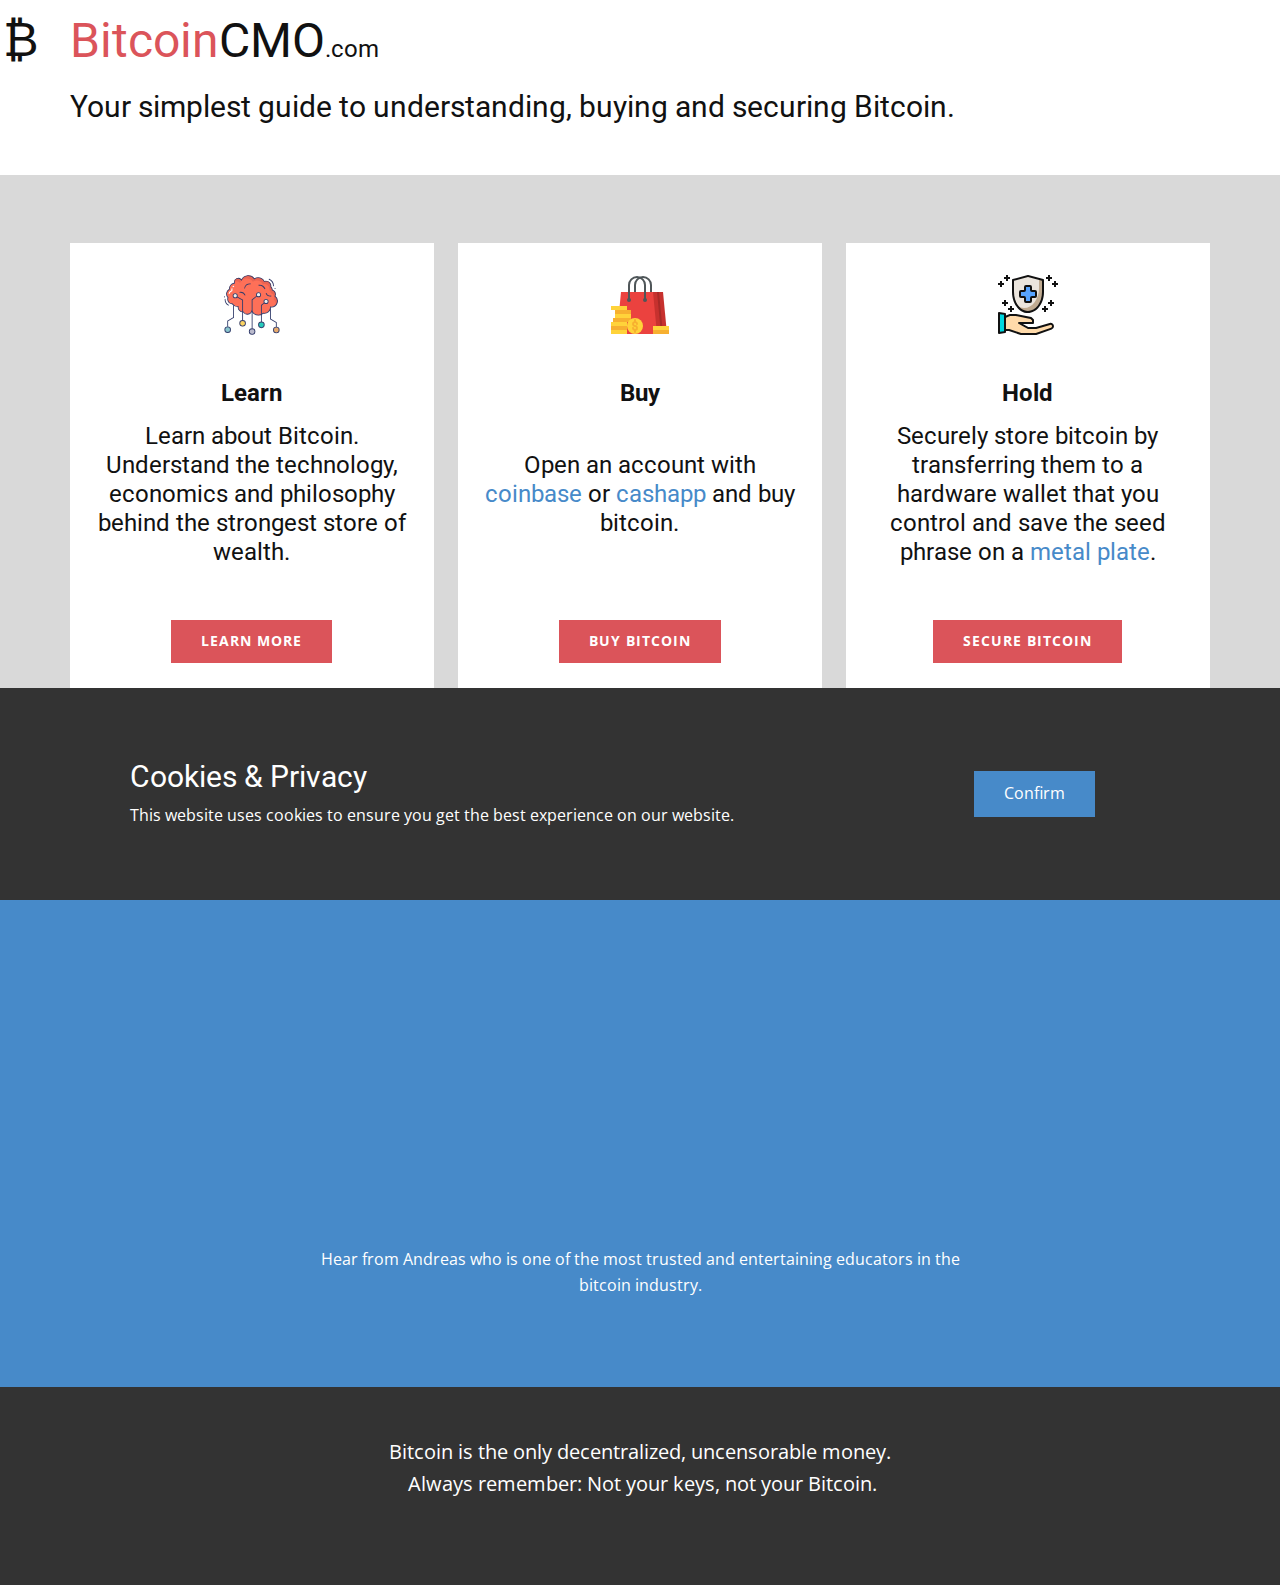
<file: index.html>
<!DOCTYPE html>
<html style="font-size: 16px;">
  <head>
    <meta name="viewport" content="width=device-width, initial-scale=1.0">
    <meta charset="utf-8">
    <meta name="keywords" content="Bitcoin, buy, blockchain, coinbase, BTC, learn bitcoin, store bitcoin safely.">
    <meta name="description" content="Your simplest guide to understanding, buying and securing Bitcoin.">
    <meta name="page_type" content="np-template-header-footer-from-plugin">
    <title>BitcoinCMO - Learn Buy and Secure Bitcoins</title>
    <link rel="stylesheet" href="nicepage.css" media="screen">
<link rel="stylesheet" href="Learn-Buy-and-Secure-Bitcoins.css" media="screen">
    <script class="u-script" type="text/javascript" src="jquery.js" defer=""></script>
    <script class="u-script" type="text/javascript" src="nicepage.js" defer=""></script>
    <meta name="generator" content="Nicepage 3.11.0, nicepage.com">
    <link id="u-theme-google-font" rel="stylesheet" href="https://fonts.googleapis.com/css?family=Roboto:100,100i,300,300i,400,400i,500,500i,700,700i,900,900i|Open+Sans:300,300i,400,400i,600,600i,700,700i,800,800i">
    
    
    
    <script type="application/ld+json">{
		"@context": "http://schema.org",
		"@type": "Organization",
		"name": "Site1",
		"url": "index.html"
}</script>
    <meta property="og:title" content="BitcoinCMO - Learn Buy and Secure Bitcoins">
    <meta property="og:type" content="website">
    <meta property="og:description" content="Your simplest guide to understanding, buying and securing Bitcoin.">
    <meta name="theme-color" content="#478ac9">
    <link rel="canonical" href="index.html">
    <meta property="og:url" content="index.html">
  </head>
  <body data-home-page="Learn-Buy-and-Secure-Bitcoins.html" data-home-page-title="Learn Buy and Secure Bitcoins" class="u-body"><header class="u-clearfix u-header u-header" id="sec-c7c5"><div class="u-clearfix u-sheet u-sheet-1">
        <h1 class="u-text u-text-1">₿</h1>
        <h1 class="u-text u-text-2">
          <span class="u-text-palette-2-base">Bitcoin</span>CMO<span style="font-size: 1.5rem;">.com</span>
          <br>
        </h1>
        <h3 class="u-text u-text-3">Your simplest guide to understanding, buying and securing Bitcoin.</h3>
      </div></header>
    <section class="u-align-center u-clearfix u-grey-15 u-section-1" id="sec-a784">
      <div class="u-clearfix u-sheet u-sheet-1">
        <div class="u-expanded-width u-list u-repeater u-list-1">
          <div class="u-align-center u-container-style u-list-item u-repeater-item u-video-cover u-white u-list-item-1">
            <div class="u-container-layout u-similar-container u-valign-top u-container-layout-1"><span class="u-icon u-icon-1"><svg class="u-svg-link" preserveAspectRatio="xMidYMin slice" viewBox="0 0 74 74" style=""><use xmlns:xlink="http://www.w3.org/1999/xlink" xlink:href="#svg-de62"></use></svg><svg class="u-svg-content" viewBox="0 0 74 74" id="svg-de62"><path d="m66.416 32.466a6.97 6.97 0 0 1 -6.967 6.967 7.4 7.4 0 0 1 -1.049-.075v.15a7.188 7.188 0 0 1 -7.166 7.192 7.663 7.663 0 0 1 -1.323-.125 8.134 8.134 0 0 1 -5.594 2.2 8.3 8.3 0 0 1 -7.517-4.775 5.409 5.409 0 0 1 -9.889.9 4.041 4.041 0 0 1 -.549.025 5.414 5.414 0 0 1 -5.419-5.419 5.011 5.011 0 0 1 .025-.624.848.848 0 0 1 -.25.025 8.216 8.216 0 0 1 -6.618-3.344 5.238 5.238 0 0 1 -5.219-5.244 5.473 5.473 0 0 1 .351-1.919 6.13 6.13 0 0 1 1.548-9.564 7.347 7.347 0 0 1 6.02-7.071 3.562 3.562 0 0 1 -.175-1.149 4.455 4.455 0 0 1 4.445-4.445 4.343 4.343 0 0 1 3.746 2.073 8.474 8.474 0 0 1 14.831-1.544 7.891 7.891 0 0 1 4.37-1.3 8.03 8.03 0 0 1 7.142 4.32 5.613 5.613 0 0 1 1.948-.349 5.771 5.771 0 0 1 5.768 5.768 5.174 5.174 0 0 1 -.075.874 5.106 5.106 0 0 1 1.673 3.621 5.2 5.2 0 0 1 3.6 4.919 5.44 5.44 0 0 1 -.524 2.3 6.87 6.87 0 0 1 2.867 5.613z" fill="#fe7058"></path><path d="m64.6 37.15a6.666 6.666 0 0 0 .12-1.27 6.88 6.88 0 0 0 -2.88-5.62 5.315 5.315 0 0 0 .53-2.29 5.2 5.2 0 0 0 -3.6-4.92 5.087 5.087 0 0 0 -1.67-3.62 5.216 5.216 0 0 0 .07-.88 5.737 5.737 0 0 0 -7.71-5.42 8.034 8.034 0 0 0 -7.14-4.32 7.887 7.887 0 0 0 -4.37 1.3 8.485 8.485 0 0 0 -14.84 1.55 4.327 4.327 0 0 0 -3.74-2.07 4.394 4.394 0 0 0 -2.75.96 4.459 4.459 0 0 1 4.45-4.38 4.348 4.348 0 0 1 3.74 2.07 8.479 8.479 0 0 1 14.84-1.54 7.832 7.832 0 0 1 4.37-1.3 8.034 8.034 0 0 1 7.14 4.32 5.484 5.484 0 0 1 1.95-.35 5.764 5.764 0 0 1 5.76 5.77 5.106 5.106 0 0 1 -.07.87 5.1 5.1 0 0 1 1.67 3.62 5.2 5.2 0 0 1 3.6 4.92 5.392 5.392 0 0 1 -.53 2.3 6.925 6.925 0 0 1 1.06 10.3z" fill="#ea6453"></path><path d="m9.382 62.199h-1v-7.105l6.805-4.026v-13.885h1v14.455l-6.805 4.026z" fill="#323c6b"></path><path d="m37.641 64.425h-1v-33.682l5.719-4.557.623.782-5.342 4.257z" fill="#323c6b"></path><path d="m26.639 54.882h-1v-23.351l-6.244-3.543.494-.87 6.75 3.831z" fill="#323c6b"></path><path d="m65.62 62.65h-1v-5.265l-6.803-4.022v-12.737h1v12.166l6.803 4.023z" fill="#323c6b"></path><path d="m48.367 56.686h-1v-19.66l3.685-2.999.631.775-3.316 2.7z" fill="#323c6b"></path><circle cx="65.118" cy="65.934" fill="#e7aa6c" r="3.286"></circle><path d="m65.118 69.72a3.786 3.786 0 1 1 3.782-3.786 3.79 3.79 0 0 1 -3.782 3.786zm0-6.572a2.786 2.786 0 1 0 2.782 2.786 2.789 2.789 0 0 0 -2.782-2.787z" fill="#323c6b"></path><circle cx="47.865" cy="59.977" fill="#27ccbc" r="3.286"></circle><path d="m47.865 63.764a3.786 3.786 0 1 1 3.786-3.787 3.791 3.791 0 0 1 -3.786 3.787zm0-6.573a2.786 2.786 0 1 0 2.786 2.786 2.789 2.789 0 0 0 -2.786-2.786z" fill="#323c6b"></path><circle cx="37.138" cy="67.714" fill="#bbbbcd" r="3.286"></circle><path d="m37.139 71.5a3.786 3.786 0 1 1 3.786-3.786 3.79 3.79 0 0 1 -3.786 3.786zm0-6.573a2.786 2.786 0 1 0 2.786 2.787 2.79 2.79 0 0 0 -2.786-2.787z" fill="#323c6b"></path><circle cx="26.135" cy="58.17" fill="#fcd462" r="3.286"></circle><path d="m26.135 61.956a3.786 3.786 0 1 1 3.786-3.786 3.79 3.79 0 0 1 -3.786 3.786zm0-6.573a2.786 2.786 0 1 0 2.786 2.787 2.79 2.79 0 0 0 -2.786-2.787z" fill="#323c6b"></path><circle cx="8.882" cy="65.524" fill="#89c5cd" r="3.286"></circle><path d="m8.882 69.31a3.786 3.786 0 1 1 3.786-3.786 3.79 3.79 0 0 1 -3.786 3.786zm0-6.572a2.786 2.786 0 1 0 2.786 2.786 2.789 2.789 0 0 0 -2.786-2.786z" fill="#323c6b"></path><path d="m28.956 17.9-1-.1a7.012 7.012 0 0 1 2.344-4.376 6.928 6.928 0 0 1 5.276-1.333l-.1 1c-5.897-.603-6.497 4.584-6.52 4.809z" fill="#323c6b"></path><path d="m51.606 18.764c-2.381-4.882-6.75-4.118-6.933-4.082l-.19-.982a7.641 7.641 0 0 1 8.017 4.625z" fill="#323c6b"></path><path d="m58.156 27.166a5.838 5.838 0 0 1 -5.382-3.845l.949-.313a4.743 4.743 0 0 0 5.441 3.073l.162.987a7.285 7.285 0 0 1 -1.17.098z" fill="#323c6b"></path><path d="m28.664 26.1a5.588 5.588 0 0 0 -5.988-3.229l-.18-.984a6.68 6.68 0 0 1 7.076 3.794z" fill="#323c6b"></path><circle cx="44.579" cy="25.07" fill="#eeefee" r="2.433"></circle><path d="m44.579 28a2.933 2.933 0 1 1 2.934-2.934 2.937 2.937 0 0 1 -2.934 2.934zm0-4.867a1.933 1.933 0 1 0 1.934 1.933 1.935 1.935 0 0 0 -1.934-1.929z" fill="#323c6b"></path><circle cx="17.566" cy="26.277" fill="#eeefee" r="2.433"></circle><path d="m17.565 29.21a2.933 2.933 0 1 1 2.935-2.933 2.936 2.936 0 0 1 -2.935 2.933zm0-4.867a1.933 1.933 0 1 0 1.935 1.934 1.935 1.935 0 0 0 -1.935-1.933z" fill="#323c6b"></path><circle cx="53.249" cy="32.875" fill="#eeefee" r="2.433"></circle><g fill="#323c6b"><path d="m53.249 35.808a2.933 2.933 0 1 1 2.934-2.933 2.937 2.937 0 0 1 -2.934 2.933zm0-4.867a1.933 1.933 0 1 0 1.934 1.934 1.936 1.936 0 0 0 -1.934-1.934z"></path><path d="m9.7 37.75a.5.5 0 0 1 -.271-.079 8.718 8.718 0 0 1 -4.046-7.352.5.5 0 0 1 1 0 7.72 7.72 0 0 0 3.587 6.51.5.5 0 0 1 -.271.921z"></path><path d="m5.309 28.25a.5.5 0 0 1 -.461-.306c-.038-.09-.07-.182-.1-.275l-.048-.122a.5.5 0 0 1 .939-.345l.049.14c.025.071.05.143.079.213a.5.5 0 0 1 -.461.694z"></path><path d="m61.872 15.438a.5.5 0 0 1 -.5-.489 8.217 8.217 0 0 0 -4.754-7.287.5.5 0 0 1 .426-.905 9.213 9.213 0 0 1 5.328 8.169.5.5 0 0 1 -.489.511z"></path><path d="m63.779 18.542a.5.5 0 0 1 -.3-.1l-.125-.1c-.05-.04-.1-.08-.152-.116a.5.5 0 1 1 .561-.828c.076.051.146.107.217.164l.1.08a.5.5 0 0 1 -.3.9z"></path><path d="m44.316 49.272a8.846 8.846 0 0 1 -7.464-4.13 5.91 5.91 0 0 1 -10.215.281c-.094 0-.187 0-.275 0a5.926 5.926 0 0 1 -5.919-5.919v-.1a8.648 8.648 0 0 1 -6.595-3.349 5.772 5.772 0 0 1 -5.466-5.736 5.946 5.946 0 0 1 .28-1.81 6.631 6.631 0 0 1 1.629-9.975 7.887 7.887 0 0 1 5.9-7.147 4.361 4.361 0 0 1 -.065-.771 4.947 4.947 0 0 1 8.591-3.343 8.981 8.981 0 0 1 15.064-1.248 8.421 8.421 0 0 1 4.236-1.125 8.54 8.54 0 0 1 7.378 4.215 6.155 6.155 0 0 1 1.712-.245 6.276 6.276 0 0 1 6.269 6.269 5.5 5.5 0 0 1 -.043.689 5.642 5.642 0 0 1 1.618 3.445 5.665 5.665 0 0 1 3.619 5.279 5.86 5.86 0 0 1 -.411 2.135 7.459 7.459 0 0 1 -5.269 13.226 7.688 7.688 0 0 1 -7.657 7.287 7.951 7.951 0 0 1 -1.166-.092 8.677 8.677 0 0 1 -5.751 2.164zm-7.6-6.626.536 1.144a7.832 7.832 0 0 0 7.064 4.482 7.679 7.679 0 0 0 5.253-2.063l.183-.17.245.043a7.2 7.2 0 0 0 1.236.117 6.687 6.687 0 0 0 6.667-6.691v-.726l.57.081a6.952 6.952 0 0 0 .979.07 6.474 6.474 0 0 0 6.467-6.467 6.409 6.409 0 0 0 -2.662-5.212l-.337-.241.175-.376a4.951 4.951 0 0 0 .478-2.087 4.674 4.674 0 0 0 -3.251-4.444l-.334-.106-.013-.35a4.627 4.627 0 0 0 -1.507-3.267l-.2-.183.045-.271a4.706 4.706 0 0 0 .068-.792 5.274 5.274 0 0 0 -5.269-5.269 5.088 5.088 0 0 0 -1.771.318l-.413.155-.205-.391a7.545 7.545 0 0 0 -6.7-4.052 7.4 7.4 0 0 0 -4.094 1.215l-.412.272-.277-.409a7.974 7.974 0 0 0 -13.96 1.456l-.376.927-.515-.859a3.867 3.867 0 0 0 -3.317-1.83 3.949 3.949 0 0 0 -3.945 3.945 3.078 3.078 0 0 0 .149.992l.181.544-.564.1a6.877 6.877 0 0 0 -5.608 6.586l-.006.291-.257.138a5.63 5.63 0 0 0 -1.419 8.789l.211.227-.109.29a4.969 4.969 0 0 0 -.316 1.748 4.711 4.711 0 0 0 4.723 4.744h.25l.147.2a7.671 7.671 0 0 0 6.216 3.144.584.584 0 0 0 .108 0l.753-.25-.115.792a4.513 4.513 0 0 0 -.021.561 4.951 4.951 0 0 0 4.984 4.919 3.041 3.041 0 0 0 .413-.02l.341-.048.167.3a4.909 4.909 0 0 0 8.976-.812z"></path>
</g><path d="m10.637 24.267a.626.626 0 0 1 -.1-.009.6.6 0 0 1 -.488-.693 3.661 3.661 0 0 1 1.874-2.62l1.23-.664.03-1.4a4.967 4.967 0 0 1 .1-.877.6.6 0 0 1 1.176.238 3.78 3.78 0 0 0 -.076.665l-.037 1.747a.6.6 0 0 1 -.314.516l-1.543.83a2.469 2.469 0 0 0 -1.263 1.768.6.6 0 0 1 -.589.499z" fill="#fff"></path><path d="m15.133 16.454a.6.6 0 0 1 -.409-1.039 5.29 5.29 0 0 1 .73-.567.6.6 0 0 1 .654 1.006 4.153 4.153 0 0 0 -.566.438.6.6 0 0 1 -.409.162z" fill="#fff"></path></svg>
            
            
          </span>
              <h4 class="u-text u-text-1">Learn</h4>
              <h4 class="u-text u-text-2">Learn about Bitcoin. Understand the technology, economics and philosophy behind the strongest store of wealth.</h4>
              <a href="Learn-Buy-and-Secure-Bitcoins.html#sec-c5fa" data-page-id="262204181" class="u-btn u-button-style u-hover-palette-1-dark-1 u-palette-2-base u-btn-1">learn more</a>
            </div>
          </div>
          <div class="u-align-center u-container-style u-list-item u-repeater-item u-video-cover u-white u-list-item-2">
            <div class="u-container-layout u-similar-container u-valign-top u-container-layout-2"><span class="u-icon u-icon-2"><svg class="u-svg-link" preserveAspectRatio="xMidYMin slice" viewBox="0 0 512 512" style=""><use xmlns:xlink="http://www.w3.org/1999/xlink" xlink:href="#svg-c8b9"></use></svg><svg class="u-svg-content" viewBox="0 0 512 512" id="svg-c8b9"><path d="m440 152h-256l-32 336h320z" fill="#c7312e"></path><path d="m344 200a8 8 0 0 1 -8-8v-96a56 56 0 0 0 -112 0v96a8 8 0 0 1 -16 0v-96a72 72 0 0 1 144 0v96a8 8 0 0 1 -8 8z" fill="#4f5659"></path><path d="m360 152h-256l-32 336h320z" fill="#eb423f"></path><path d="m296 224a8 8 0 0 1 -8-8v-120a56 56 0 0 0 -112 0v120a8 8 0 0 1 -16 0v-120a72 72 0 0 1 144 0v120a8 8 0 0 1 -8 8z" fill="#4f5659"></path><path d="m472 488h-10.95l-32.89-35.18-26.18 35.18h-9.98l-1.13-11.88 28.34-38.07-27.17-285.29c-.02-.26-.04-.51-.04-.76h16.03l27.14 284.88 35.59 38.08z" fill="#a82a27"></path><path d="m24 456h128v32h-128z" fill="#ffd33a"></path><path d="m24 424h128v32h-128z" fill="#f7b030"></path><path d="m360 456h128v32h-128z" fill="#f7b030"></path><path d="m360 424h128v32h-128z" fill="#ffd33a"></path><path d="m24 392h128v32h-128z" fill="#ffd33a"></path><path d="m40 360h144v32h-144z" fill="#f7b030"></path><path d="m56 328h128v32h-128z" fill="#ffd33a"></path><path d="m56 296h128v32h-128z" fill="#f7b030"></path><path d="m24 264h128v32h-128z" fill="#ffd33a"></path><circle cx="216" cy="424" fill="#ffd33a" r="64"></circle><path d="m216 416a8 8 0 1 1 8-8 8 8 0 0 0 16 0 24.039 24.039 0 0 0 -16-22.624v-9.376a8 8 0 0 0 -16 0v9.376a24 24 0 0 0 8 46.624 8 8 0 1 1 -8 8 8 8 0 0 0 -16 0 24.039 24.039 0 0 0 16 22.624v9.376a8 8 0 0 0 16 0v-9.376a24 24 0 0 0 -8-46.624z" fill="#f7b030"></path><g fill="#4f5659"><circle cx="296" cy="216" r="16"></circle><circle cx="168" cy="216" r="16"></circle>
</g></svg>
            
            
          </span>
              <h4 class="u-text u-text-3">Buy</h4>
              <h4 class="u-text u-text-4">
                <br>Open an account with <a href="https://www.coinbase.com/join/sasidh_x" class="u-active-none u-border-none u-btn u-button-link u-button-style u-hover-none u-none u-text-palette-1-base u-btn-2" target="_blank">coinbase</a> or <a href="https://cash.app/app/RVXMXXZ" class="u-active-none u-border-none u-btn u-button-link u-button-style u-hover-none u-none u-text-palette-1-base u-btn-3" target="_blank">cashapp</a> and buy bitcoin.<br>
                <br>
              </h4>
              <a href="https://www.coinbase.com/join/sasidh_x" class="u-btn u-button-style u-hover-palette-1-dark-1 u-palette-2-base u-btn-4" target="_blank">Buy Bitcoin</a>
            </div>
          </div>
          <div class="u-align-center u-container-style u-list-item u-repeater-item u-video-cover u-white u-list-item-3">
            <div class="u-container-layout u-similar-container u-valign-top u-container-layout-3"><span class="u-icon u-icon-3"><svg class="u-svg-link" preserveAspectRatio="xMidYMin slice" viewBox="0 0 64 64" style=""><use xmlns:xlink="http://www.w3.org/1999/xlink" xlink:href="#svg-b531"></use></svg><svg class="u-svg-content" viewBox="0 0 64 64" id="svg-b531"><g id="Safe"><path d="m57 53.27a2.448 2.448 0 0 1 -1.63 2.31l-15.37 5.42h-15l-12-4h-4v-13l5-2h6l15 3 2 2v3h-14l9 5h8l13.86-4.08a2.4 2.4 0 0 1 .69-.1 2.454 2.454 0 0 1 2.45 2.45z" fill="#ffdaaa"></path><path d="m47 7v12a23.656 23.656 0 0 1 -4.4 14.14c-2.71 3.62-6.46 5.86-10.6 5.86-8.28 0-15-8.95-15-20v-12l15-4z" fill="#ebe5dd"></path><path d="m47 7v12a23.656 23.656 0 0 1 -4.4 14.14c-2.71 3.62-6.46 5.86-10.6 5.86-4.28 0-8.13-2.39-10.86-6.22a11.984 11.984 0 0 0 6.86 2.22c4.14 0 7.89-2.24 10.6-5.86a23.656 23.656 0 0 0 4.4-14.14v-9.07z" fill="#c0ab91"></path><path d="m40 19v4a1 1 0 0 1 -1 1h-3a1 1 0 0 0 -1 1v3a1 1 0 0 1 -1 1h-4a1 1 0 0 1 -1-1v-3a1 1 0 0 0 -1-1h-3a1 1 0 0 1 -1-1v-4a1 1 0 0 1 1-1h3a1 1 0 0 0 1-1v-3a1 1 0 0 1 1-1h4a1 1 0 0 1 1 1v3a1 1 0 0 0 1 1h3a1 1 0 0 1 1 1z" fill="#57a4ff"></path><path d="m9 41v18l-6 1v-20z" fill="#00d7df"></path><path d="m56.62 50.51a3.415 3.415 0 0 0 -3.04-.55l-13.72 4.04h-7.6l-5.4-3h10.14a1 1 0 0 0 1-1v-3a1.033 1.033 0 0 0 -.29-.71l-2-2a1.014 1.014 0 0 0 -.51-.27l-15-3a1.355 1.355 0 0 0 -.2-.02h-6a.937.937 0 0 0 -.37.07l-3.63 1.45v-1.52a1 1 0 0 0 -.84-.99l-6-1a1.039 1.039 0 0 0 -.81.23 1.011 1.011 0 0 0 -.35.76v20a1 1 0 0 0 1 1 .86.86 0 0 0 .16-.01l6-1a1 1 0 0 0 .84-.99v-1h2.84l11.84 3.95a1.185 1.185 0 0 0 .32.05h15a.919.919 0 0 0 .33-.06l15.37-5.42a3.449 3.449 0 0 0 2.3-3.25 3.411 3.411 0 0 0 -1.38-2.76zm-48.62 7.64-4 .67v-17.64l4 .67zm47.04-3.52-15.21 5.37h-14.67l-11.84-3.95a1.185 1.185 0 0 0 -.32-.05h-3v-11.32l4.19-1.68h5.71l14.61 2.92 1.49 1.49v1.59h-13a1 1 0 0 0 -.49 1.87l9 5a.947.947 0 0 0 .49.13h8a.863.863 0 0 0 .28-.04l13.87-4.08a1.413 1.413 0 0 1 1.27.23 1.446 1.446 0 0 1 -.38 2.52z"></path><path d="m32 40c8.822 0 16-9.421 16-21v-12a1 1 0 0 0 -.742-.966l-15-4a1 1 0 0 0 -.516 0l-15 4a1 1 0 0 0 -.742.966v12c0 11.579 7.178 21 16 21zm-14-32.231 14-3.734 14 3.734v11.231c0 10.477-6.28 19-14 19s-14-8.523-14-19z"></path><path d="m28 25v3a2 2 0 0 0 2 2h4a2 2 0 0 0 2-2v-3h3a2 2 0 0 0 2-2v-4a2 2 0 0 0 -2-2h-3v-3a2 2 0 0 0 -2-2h-4a2 2 0 0 0 -2 2v3h-3a2 2 0 0 0 -2 2v4a2 2 0 0 0 2 2zm-3-6h3a2 2 0 0 0 2-2v-3h4v3a2 2 0 0 0 2 2h3v4h-3a2 2 0 0 0 -2 2v3h-4v-3a2 2 0 0 0 -2-2h-3z"></path><path d="m52 8h2v-2h2v-2h-2v-2h-2v2h-2v2h2z"></path><path d="m62 10h-2v-2h-2v2h-2v2h2v2h2v-2h2z"></path><path d="m48 33v2h-2v2h2v2h2v-2h2v-2h-2v-2z"></path><path d="m56 27h-2v2h-2v2h2v2h2v-2h2v-2h-2z"></path><path d="m10 8h2v-2h2v-2h-2v-2h-2v2h-2v2h2z"></path><path d="m4 14h2v-2h2v-2h-2v-2h-2v2h-2v2h2z"></path><path d="m14 33v2h-2v2h2v2h2v-2h2v-2h-2v-2z"></path><path d="m10 33v-2h2v-2h-2v-2h-2v2h-2v2h2v2z"></path>
</g></svg>
            
            
          </span>
              <h4 class="u-text u-text-5">Hold</h4>
              <h4 class="u-text u-text-6">Securely store bitcoin by transferring them to a hardware wallet that you control and save the seed phrase on a <a href="https://amzn.to/3aEVeDk" class="u-active-none u-border-none u-btn u-button-link u-button-style u-hover-none u-none u-text-palette-1-base u-btn-5" target="_blank">metal plate</a>.
              </h4>
              <a href="https://www.amazon.com/stores/Trezor+Model+T/page/C198CDB2-A4DE-4E54-8B10-AE9904CCD33E?ref_=ast_bln&amp;_encoding=UTF8&amp;tag=gitabot2021-20&amp;linkCode=ur2&amp;linkId=1b5beb6c897986c095fd258f045fda13&amp;camp=1789&amp;creative=9325" class="u-btn u-button-style u-hover-palette-1-dark-1 u-palette-2-base u-btn-6" target="_blank">Secure Bitcoin</a>
            </div>
          </div>
        </div>
      </div>
    </section>
    <section class="u-align-center u-clearfix u-palette-1-base u-section-2" id="sec-c5fa">
      <div class="u-clearfix u-sheet u-valign-middle-lg u-valign-middle-md u-valign-middle-xl u-valign-middle-xs u-sheet-1">
        <div class="u-align-left u-expanded-width-sm u-expanded-width-xs u-video u-video-1">
          <div class="embed-responsive embed-responsive-1">
            <iframe style="position: absolute;top: 0;left: 0;width: 100%;height: 100%;" class="embed-responsive-item" src="https://www.youtube.com/embed/l1si5ZWLgy0?mute=0&amp;showinfo=0&amp;controls=1&amp;start=0" frameborder="0" allowfullscreen=""></iframe>
          </div>
        </div>
        <p class="u-text u-text-1">Hear from Andreas who is one of the most trusted and entertaining educators in the bitcoin industry.</p>
      </div>
    </section>
    
    
    <footer class="u-align-center u-clearfix u-footer u-grey-80 u-footer" id="sec-a6b9"><div class="u-clearfix u-sheet u-sheet-1">
        <p class="u-small-text u-text u-text-variant u-text-1">Bitcoin is the only decentralized, uncensorable money.<br>&nbsp;Always remember: Not your keys, not your Bitcoin.
        </p>
        <div class="u-clearfix u-custom-html u-custom-html-1"><!-- Global site tag (gtag.js) - Google Analytics -->
          <script async="async" src="https://www.googletagmanager.com/gtag/js?id=G-WM3KSHZTZ7"></script>
          <script> window.dataLayer = window.dataLayer || [];
  function gtag(){dataLayer.push(arguments);}
  gtag('js', new Date());

  gtag('config', 'G-WM3KSHZTZ7'); </script>
        </div>
      </div></footer>
  <section class="u-align-center u-clearfix u-cookies-consent u-grey-80 u-cookies-consent" id="sec-12b0">
      <div class="u-clearfix u-sheet u-valign-middle u-sheet-1">
        <div class="u-clearfix u-expanded-width u-layout-wrap u-layout-wrap-1">
          <div class="u-gutter-0 u-layout">
            <div class="u-layout-row">
              <div class="u-container-style u-layout-cell u-left-cell u-size-43-md u-size-43-sm u-size-43-xs u-size-46-lg u-size-46-xl u-layout-cell-1">
                <div class="u-container-layout u-valign-middle u-container-layout-1">
                  <h3 class="u-text u-text-default u-text-1">Cookies &amp; Privacy</h3>
                  <p class="u-text u-text-default u-text-2">This website uses cookies to ensure you get the best experience on our website.</p>
                </div>
              </div>
              <div class="u-align-left u-container-style u-layout-cell u-right-cell u-size-14-lg u-size-14-xl u-size-17-md u-size-17-sm u-size-17-xs u-layout-cell-2">
                <div class="u-container-layout u-valign-middle-lg u-valign-middle-md u-valign-middle-xl u-valign-top-sm u-valign-top-xs u-container-layout-2">
                  <a href="###" class="u-btn u-button-confirm u-button-style u-palette-1-base u-btn-1">Confirm</a>
                </div>
              </div>
            </div>
          </div>
        </div>
      </div>
    <style>.u-cookies-consent {
  background-image: none;
}

.u-cookies-consent .u-sheet-1 {
  min-height: 212px;
}

.u-cookies-consent .u-layout-wrap-1 {
  margin-top: 30px;
  margin-bottom: 30px;
}

.u-cookies-consent .u-layout-cell-1 {
  min-height: 152px;
}

.u-cookies-consent .u-container-layout-1 {
  padding: 30px 60px;
}

.u-cookies-consent .u-text-1 {
  margin-top: 0;
  margin-right: 20px;
  margin-bottom: 0;
}

.u-cookies-consent .u-text-2 {
  margin: 8px 20px 0 0;
}

.u-cookies-consent .u-layout-cell-2 {
  min-height: 152px;
}

.u-cookies-consent .u-container-layout-2 {
  padding: 30px;
}

.u-cookies-consent .u-btn-1 {
  margin: 0 auto 0 0;
}

@media (max-width: 1199px) {
  .u-cookies-consent .u-sheet-1 {
    min-height: 131px;
  }

  .u-cookies-consent .u-layout-cell-1 {
    min-height: 125px;
  }

  .u-cookies-consent .u-text-1 {
    margin-right: 0;
  }

  .u-cookies-consent .u-text-2 {
    margin-right: 0;
  }

  .u-cookies-consent .u-layout-cell-2 {
    min-height: 125px;
  }
}

@media (max-width: 991px) {
  .u-cookies-consent .u-sheet-1 {
    min-height: 106px;
  }

  .u-cookies-consent .u-layout-cell-1 {
    min-height: 100px;
  }

  .u-cookies-consent .u-container-layout-1 {
    padding-left: 30px;
    padding-right: 30px;
  }

  .u-cookies-consent .u-layout-cell-2 {
    min-height: 100px;
  }
}

@media (max-width: 767px) {
  .u-cookies-consent .u-sheet-1 {
    min-height: 225px;
  }

  .u-cookies-consent .u-layout-cell-1 {
    min-height: 154px;
  }

  .u-cookies-consent .u-container-layout-1 {
    padding-left: 10px;
    padding-right: 10px;
    padding-bottom: 20px;
  }

  .u-cookies-consent .u-layout-cell-2 {
    min-height: 65px;
  }

  .u-cookies-consent .u-container-layout-2 {
    padding: 10px;
  }
}

@media (max-width: 575px) {
  .u-cookies-consent .u-sheet-1 {
    min-height: 121px;
  }

  .u-cookies-consent .u-layout-cell-1 {
    min-height: 100px;
  }

  .u-cookies-consent .u-layout-cell-2 {
    min-height: 15px;
  }
}</style></section></body>
</html>
</file>
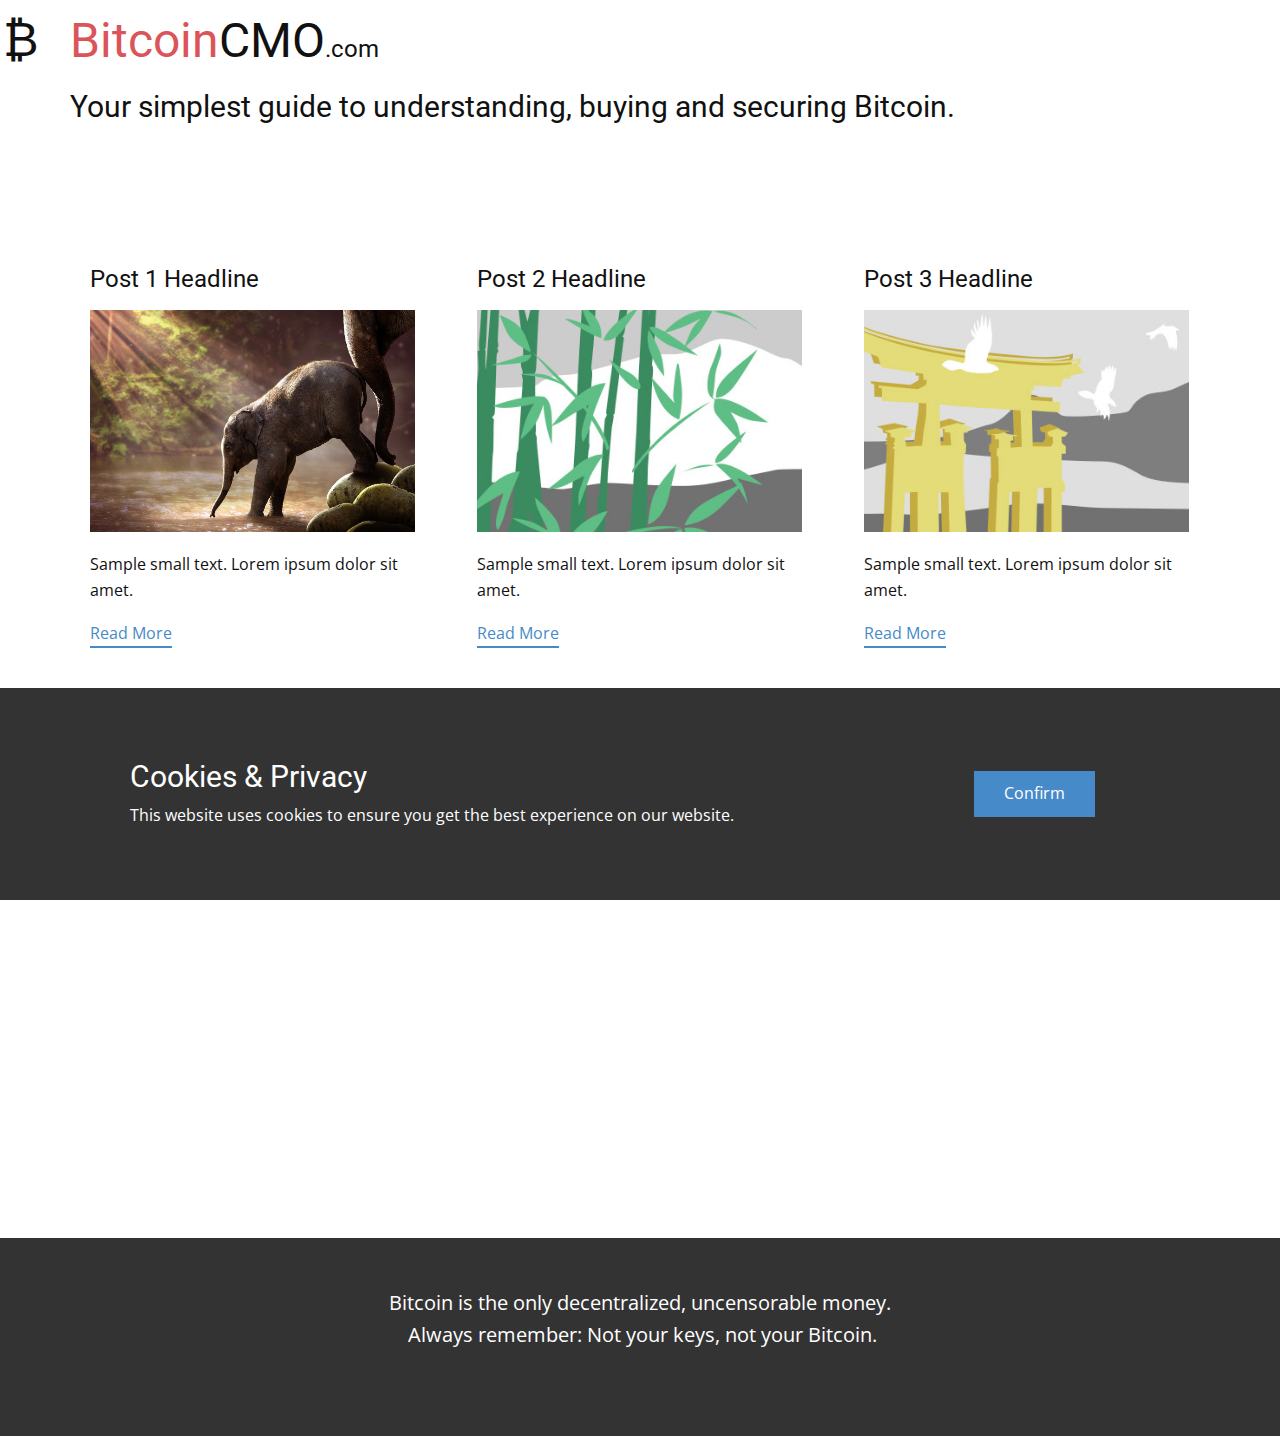
<file: Blog-Template.html>
<!DOCTYPE html>
<html style="font-size: 16px;">
  <head>
    <meta name="viewport" content="width=device-width, initial-scale=1.0">
    <meta charset="utf-8">
    <meta name="keywords" content="Bitcoin, buy, blockchain, coinbase, BTC, learn bitcoin, store bitcoin safely.">
    <meta name="description" content="Your simplest guide to understanding, buying and securing Bitcoin.">
    <meta name="page_type" content="np-template-header-footer-from-plugin">
    <title>Blog Template</title>
    <link rel="stylesheet" href="nicepage.css" media="screen">
<link rel="stylesheet" href="Blog-Template.css" media="screen">
    <script class="u-script" type="text/javascript" src="jquery.js" defer=""></script>
    <script class="u-script" type="text/javascript" src="nicepage.js" defer=""></script>
    <meta name="generator" content="Nicepage 3.11.0, nicepage.com">
    <link id="u-theme-google-font" rel="stylesheet" href="https://fonts.googleapis.com/css?family=Roboto:100,100i,300,300i,400,400i,500,500i,700,700i,900,900i|Open+Sans:300,300i,400,400i,600,600i,700,700i,800,800i">
    
    
    
    <script type="application/ld+json">{
		"@context": "http://schema.org",
		"@type": "Organization",
		"name": "Site1",
		"url": "index.html"
}</script>
    <meta property="og:title" content="Blog Template">
    <meta property="og:type" content="website">
    <meta property="og:description" content="Your simplest guide to understanding, buying and securing Bitcoin.">
    <meta name="theme-color" content="#478ac9">
    <link rel="canonical" href="index.html">
    <meta property="og:url" content="index.html">
  </head>
  <body class="u-body"><header class="u-clearfix u-header u-header" id="sec-c7c5"><div class="u-clearfix u-sheet u-sheet-1">
        <h1 class="u-text u-text-1">₿</h1>
        <h1 class="u-text u-text-2">
          <span class="u-text-palette-2-base">Bitcoin</span>CMO<span style="font-size: 1.5rem;">.com</span>
          <br>
        </h1>
        <h3 class="u-text u-text-3">Your simplest guide to understanding, buying and securing Bitcoin.</h3>
      </div></header>
    <section class="u-clearfix u-section-1" id="sec-5732">
      <div class="u-clearfix u-sheet u-valign-middle u-sheet-1"><!--blog--><!--blog_options_json--><!--{"type":"Recent","source":"","tags":"","count":""}--><!--/blog_options_json-->
        <div class="u-blog u-expanded-width u-repeater u-repeater-1"><!--blog_post-->
          <div class="u-blog-post u-container-style u-repeater-item u-white u-repeater-item-1">
            <div class="u-container-layout u-similar-container u-valign-top u-container-layout-1"><!--blog_post_header-->
              <h4 class="u-blog-control u-text u-text-1">
                <a class="u-post-header-link" href="blog/post.html"><!--blog_post_header_content-->Post 1 Headline<!--/blog_post_header_content--></a>
              </h4><!--/blog_post_header--><!--blog_post_image-->
              <img alt="" class="u-blog-control u-expanded-width u-image u-image-default u-image-1" src="images/b1fd5d1f59f28419e065b7031ff7a70d31cbc8b8261860b077ad0ba1980ffdbfa661337496854b12d6552a30cdb67a853034ec03581b2c13fae864_1280.jpg"><!--/blog_post_image--><!--blog_post_content-->
              <div class="u-blog-control u-post-content u-text u-text-2"><!--blog_post_content_content-->Sample small text. Lorem ipsum dolor sit amet.<!--/blog_post_content_content--></div><!--/blog_post_content--><!--blog_post_readmore-->
              <a href="blog/post.html" class="u-blog-control u-border-2 u-border-palette-1-base u-btn u-btn-rectangle u-button-style u-none u-btn-1"><!--blog_post_readmore_content-->Read More<!--/blog_post_readmore_content--></a><!--/blog_post_readmore-->
            </div>
          </div><!--/blog_post--><!--blog_post-->
          <div class="u-blog-post u-container-style u-repeater-item u-video-cover u-white">
            <div class="u-container-layout u-similar-container u-valign-top u-container-layout-2"><!--blog_post_header-->
              <h4 class="u-blog-control u-text u-text-3">
                <a class="u-post-header-link" href="blog/post-1.html"><!--blog_post_header_content-->Post 2 Headline<!--/blog_post_header_content--></a>
              </h4><!--/blog_post_header--><!--blog_post_image-->
              <img alt="" class="u-blog-control u-expanded-width u-image u-image-default u-image-2" src="images/1.jpeg"><!--/blog_post_image--><!--blog_post_content-->
              <div class="u-blog-control u-post-content u-text u-text-4"><!--blog_post_content_content-->Sample small text. Lorem ipsum dolor sit amet.<!--/blog_post_content_content--></div><!--/blog_post_content--><!--blog_post_readmore-->
              <a href="blog/post-1.html" class="u-blog-control u-border-2 u-border-palette-1-base u-btn u-btn-rectangle u-button-style u-none u-btn-2"><!--blog_post_readmore_content-->Read More<!--/blog_post_readmore_content--></a><!--/blog_post_readmore-->
            </div>
          </div><!--/blog_post--><!--blog_post-->
          <div class="u-blog-post u-container-style u-repeater-item u-video-cover u-white">
            <div class="u-container-layout u-similar-container u-valign-top u-container-layout-3"><!--blog_post_header-->
              <h4 class="u-blog-control u-text u-text-5">
                <a class="u-post-header-link" href="blog/post-2.html"><!--blog_post_header_content-->Post 3 Headline<!--/blog_post_header_content--></a>
              </h4><!--/blog_post_header--><!--blog_post_image-->
              <img alt="" class="u-blog-control u-expanded-width u-image u-image-default u-image-3" src="images/2.jpeg"><!--/blog_post_image--><!--blog_post_content-->
              <div class="u-blog-control u-post-content u-text u-text-6"><!--blog_post_content_content-->Sample small text. Lorem ipsum dolor sit amet.<!--/blog_post_content_content--></div><!--/blog_post_content--><!--blog_post_readmore-->
              <a href="blog/post-2.html" class="u-blog-control u-border-2 u-border-palette-1-base u-btn u-btn-rectangle u-button-style u-none u-btn-3"><!--blog_post_readmore_content-->Read More<!--/blog_post_readmore_content--></a><!--/blog_post_readmore-->
            </div>
          </div><!--/blog_post-->
        </div><!--/blog-->
      </div>
    </section>
    <section class="u-clearfix u-section-2" id="sec-c524">
      <div class="u-clearfix u-sheet u-sheet-1"></div>
    </section>
    
    
    <footer class="u-align-center u-clearfix u-footer u-grey-80 u-footer" id="sec-a6b9"><div class="u-clearfix u-sheet u-sheet-1">
        <p class="u-small-text u-text u-text-variant u-text-1">Bitcoin is the only decentralized, uncensorable money.<br>&nbsp;Always remember: Not your keys, not your Bitcoin.
        </p>
        <div class="u-clearfix u-custom-html u-custom-html-1"><!-- Global site tag (gtag.js) - Google Analytics -->
          <script async="async" src="https://www.googletagmanager.com/gtag/js?id=G-WM3KSHZTZ7"></script>
          <script> window.dataLayer = window.dataLayer || [];
  function gtag(){dataLayer.push(arguments);}
  gtag('js', new Date());

  gtag('config', 'G-WM3KSHZTZ7'); </script>
        </div>
      </div></footer>
  <section class="u-align-center u-clearfix u-cookies-consent u-grey-80 u-cookies-consent" id="sec-12b0">
      <div class="u-clearfix u-sheet u-valign-middle u-sheet-1">
        <div class="u-clearfix u-expanded-width u-layout-wrap u-layout-wrap-1">
          <div class="u-gutter-0 u-layout">
            <div class="u-layout-row">
              <div class="u-container-style u-layout-cell u-left-cell u-size-43-md u-size-43-sm u-size-43-xs u-size-46-lg u-size-46-xl u-layout-cell-1">
                <div class="u-container-layout u-valign-middle u-container-layout-1">
                  <h3 class="u-text u-text-default u-text-1">Cookies &amp; Privacy</h3>
                  <p class="u-text u-text-default u-text-2">This website uses cookies to ensure you get the best experience on our website.</p>
                </div>
              </div>
              <div class="u-align-left u-container-style u-layout-cell u-right-cell u-size-14-lg u-size-14-xl u-size-17-md u-size-17-sm u-size-17-xs u-layout-cell-2">
                <div class="u-container-layout u-valign-middle-lg u-valign-middle-md u-valign-middle-xl u-valign-top-sm u-valign-top-xs u-container-layout-2">
                  <a href="###" class="u-btn u-button-confirm u-button-style u-palette-1-base u-btn-1">Confirm</a>
                </div>
              </div>
            </div>
          </div>
        </div>
      </div>
    <style>.u-cookies-consent {
  background-image: none;
}

.u-cookies-consent .u-sheet-1 {
  min-height: 212px;
}

.u-cookies-consent .u-layout-wrap-1 {
  margin-top: 30px;
  margin-bottom: 30px;
}

.u-cookies-consent .u-layout-cell-1 {
  min-height: 152px;
}

.u-cookies-consent .u-container-layout-1 {
  padding: 30px 60px;
}

.u-cookies-consent .u-text-1 {
  margin-top: 0;
  margin-right: 20px;
  margin-bottom: 0;
}

.u-cookies-consent .u-text-2 {
  margin: 8px 20px 0 0;
}

.u-cookies-consent .u-layout-cell-2 {
  min-height: 152px;
}

.u-cookies-consent .u-container-layout-2 {
  padding: 30px;
}

.u-cookies-consent .u-btn-1 {
  margin: 0 auto 0 0;
}

@media (max-width: 1199px) {
  .u-cookies-consent .u-sheet-1 {
    min-height: 131px;
  }

  .u-cookies-consent .u-layout-cell-1 {
    min-height: 125px;
  }

  .u-cookies-consent .u-text-1 {
    margin-right: 0;
  }

  .u-cookies-consent .u-text-2 {
    margin-right: 0;
  }

  .u-cookies-consent .u-layout-cell-2 {
    min-height: 125px;
  }
}

@media (max-width: 991px) {
  .u-cookies-consent .u-sheet-1 {
    min-height: 106px;
  }

  .u-cookies-consent .u-layout-cell-1 {
    min-height: 100px;
  }

  .u-cookies-consent .u-container-layout-1 {
    padding-left: 30px;
    padding-right: 30px;
  }

  .u-cookies-consent .u-layout-cell-2 {
    min-height: 100px;
  }
}

@media (max-width: 767px) {
  .u-cookies-consent .u-sheet-1 {
    min-height: 225px;
  }

  .u-cookies-consent .u-layout-cell-1 {
    min-height: 154px;
  }

  .u-cookies-consent .u-container-layout-1 {
    padding-left: 10px;
    padding-right: 10px;
    padding-bottom: 20px;
  }

  .u-cookies-consent .u-layout-cell-2 {
    min-height: 65px;
  }

  .u-cookies-consent .u-container-layout-2 {
    padding: 10px;
  }
}

@media (max-width: 575px) {
  .u-cookies-consent .u-sheet-1 {
    min-height: 121px;
  }

  .u-cookies-consent .u-layout-cell-1 {
    min-height: 100px;
  }

  .u-cookies-consent .u-layout-cell-2 {
    min-height: 15px;
  }
}</style></section></body>
</html>
</file>
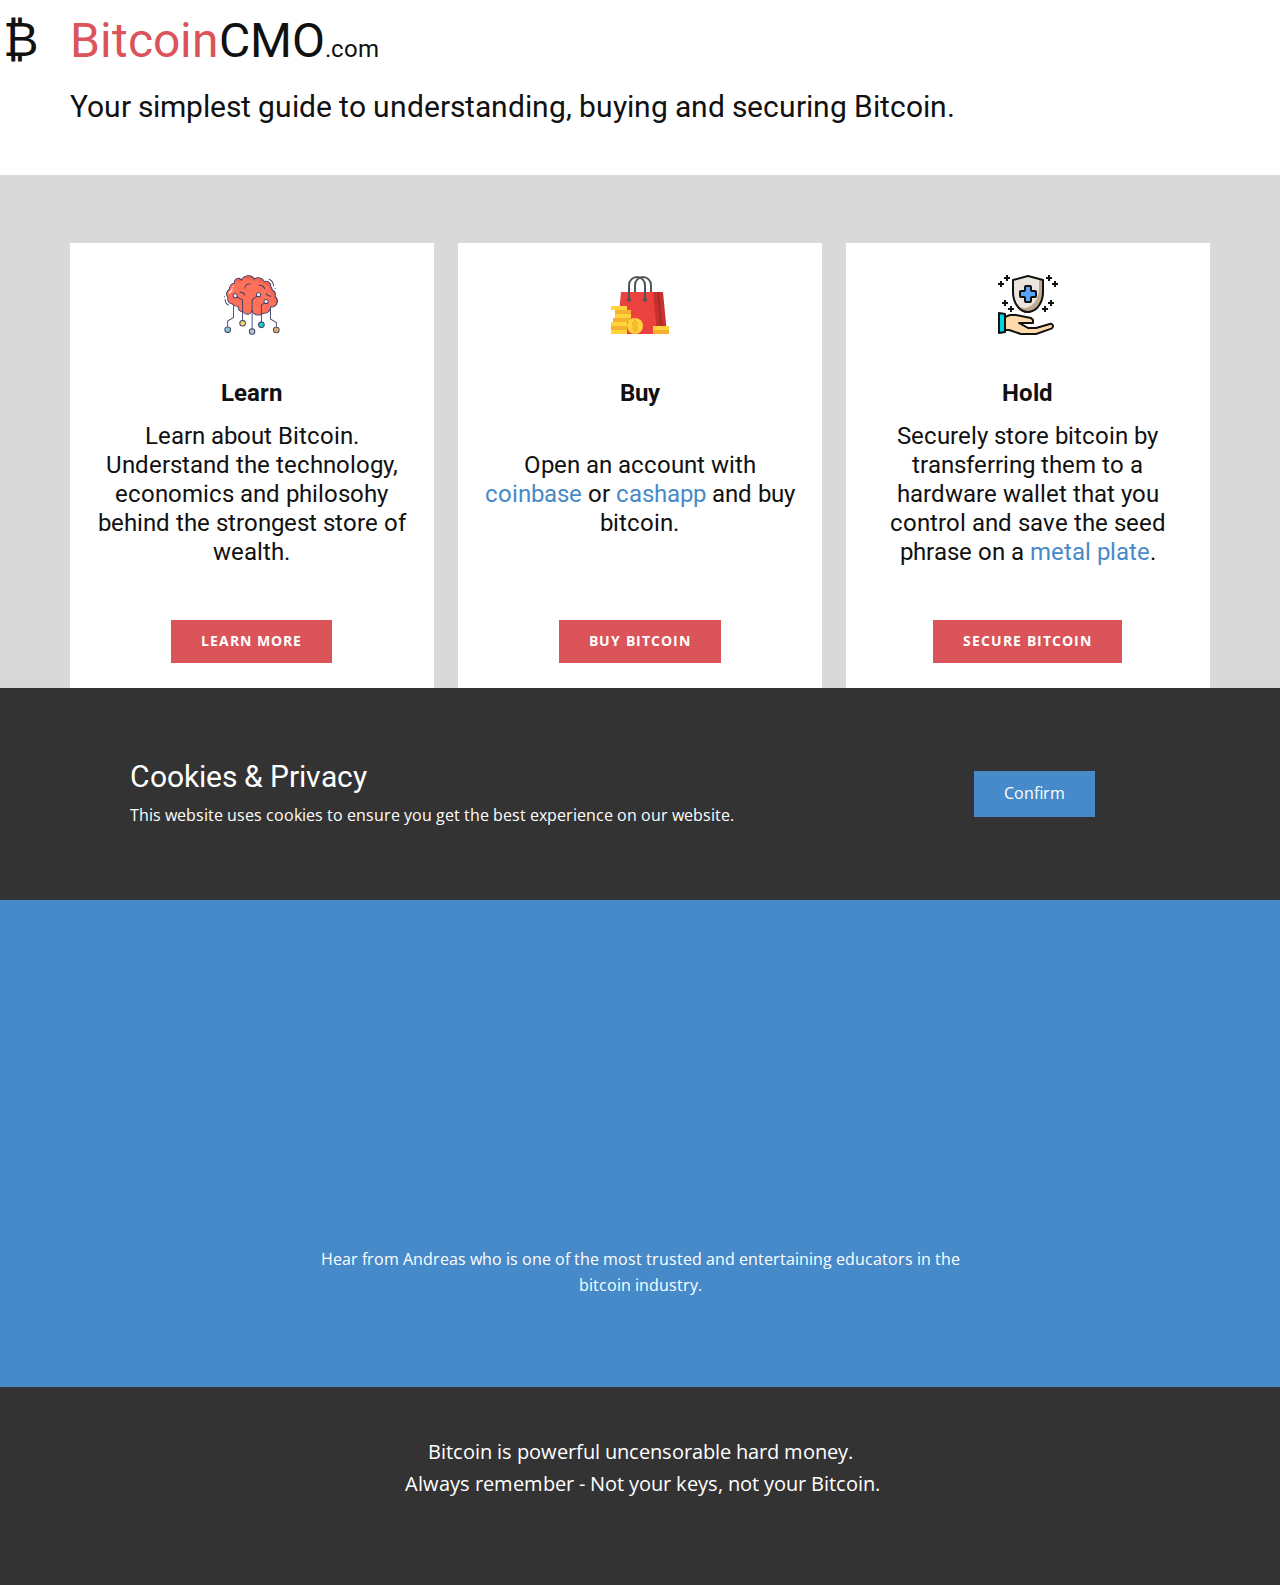
<file: Home.html>
<!DOCTYPE html>
<html style="font-size: 16px;">
  <head>
    <meta name="viewport" content="width=device-width, initial-scale=1.0">
    <meta charset="utf-8">
    <meta name="keywords" content="Bitcoin, buy, blockchain, coinbase, BTC, learn bitcoin, store bitcoin safely.">
    <meta name="description" content="Your simplest guide to understanding, buying and securing Bitcoin.">
    <meta name="page_type" content="np-template-header-footer-from-plugin">
    <title>Home</title>
    <link rel="stylesheet" href="nicepage.css" media="screen">
<link rel="stylesheet" href="Home.css" media="screen">
    <script class="u-script" type="text/javascript" src="jquery.js" defer=""></script>
    <script class="u-script" type="text/javascript" src="nicepage.js" defer=""></script>
    <meta name="generator" content="Nicepage 3.11.0, nicepage.com">
    <link id="u-theme-google-font" rel="stylesheet" href="https://fonts.googleapis.com/css?family=Roboto:100,100i,300,300i,400,400i,500,500i,700,700i,900,900i|Open+Sans:300,300i,400,400i,600,600i,700,700i,800,800i">
    
    
    
    <script type="application/ld+json">{
		"@context": "http://schema.org",
		"@type": "Organization",
		"name": "Site1",
		"url": "index.html"
}</script>
    <meta property="og:title" content="Home">
    <meta property="og:type" content="website">
    <meta property="og:description" content="Your simplest guide to understanding, buying and securing Bitcoin.">
    <meta name="theme-color" content="#478ac9">
    <link rel="canonical" href="index.html">
    <meta property="og:url" content="index.html">
  </head>
  <body class="u-body"><header class="u-clearfix u-header u-header" id="sec-c7c5"><div class="u-clearfix u-sheet u-sheet-1">
        <h1 class="u-text u-text-1">₿</h1>
        <h1 class="u-text u-text-2">
          <span class="u-text-palette-2-base">Bitcoin</span>CMO<span style="font-size: 1.5rem;">.com</span>
          <br>
        </h1>
        <h3 class="u-text u-text-3">Your simplest guide to understanding, buying and securing Bitcoin.</h3>
      </div></header>
    <section class="u-align-center u-clearfix u-grey-15 u-section-1" id="sec-a784">
      <div class="u-clearfix u-sheet u-sheet-1">
        <div class="u-expanded-width u-list u-repeater u-list-1">
          <div class="u-align-center u-container-style u-list-item u-repeater-item u-video-cover u-white u-list-item-1">
            <div class="u-container-layout u-similar-container u-valign-top u-container-layout-1"><span class="u-icon u-icon-1"><svg class="u-svg-link" preserveAspectRatio="xMidYMin slice" viewBox="0 0 74 74" style=""><use xmlns:xlink="http://www.w3.org/1999/xlink" xlink:href="#svg-de62"></use></svg><svg class="u-svg-content" viewBox="0 0 74 74" id="svg-de62"><path d="m66.416 32.466a6.97 6.97 0 0 1 -6.967 6.967 7.4 7.4 0 0 1 -1.049-.075v.15a7.188 7.188 0 0 1 -7.166 7.192 7.663 7.663 0 0 1 -1.323-.125 8.134 8.134 0 0 1 -5.594 2.2 8.3 8.3 0 0 1 -7.517-4.775 5.409 5.409 0 0 1 -9.889.9 4.041 4.041 0 0 1 -.549.025 5.414 5.414 0 0 1 -5.419-5.419 5.011 5.011 0 0 1 .025-.624.848.848 0 0 1 -.25.025 8.216 8.216 0 0 1 -6.618-3.344 5.238 5.238 0 0 1 -5.219-5.244 5.473 5.473 0 0 1 .351-1.919 6.13 6.13 0 0 1 1.548-9.564 7.347 7.347 0 0 1 6.02-7.071 3.562 3.562 0 0 1 -.175-1.149 4.455 4.455 0 0 1 4.445-4.445 4.343 4.343 0 0 1 3.746 2.073 8.474 8.474 0 0 1 14.831-1.544 7.891 7.891 0 0 1 4.37-1.3 8.03 8.03 0 0 1 7.142 4.32 5.613 5.613 0 0 1 1.948-.349 5.771 5.771 0 0 1 5.768 5.768 5.174 5.174 0 0 1 -.075.874 5.106 5.106 0 0 1 1.673 3.621 5.2 5.2 0 0 1 3.6 4.919 5.44 5.44 0 0 1 -.524 2.3 6.87 6.87 0 0 1 2.867 5.613z" fill="#fe7058"></path><path d="m64.6 37.15a6.666 6.666 0 0 0 .12-1.27 6.88 6.88 0 0 0 -2.88-5.62 5.315 5.315 0 0 0 .53-2.29 5.2 5.2 0 0 0 -3.6-4.92 5.087 5.087 0 0 0 -1.67-3.62 5.216 5.216 0 0 0 .07-.88 5.737 5.737 0 0 0 -7.71-5.42 8.034 8.034 0 0 0 -7.14-4.32 7.887 7.887 0 0 0 -4.37 1.3 8.485 8.485 0 0 0 -14.84 1.55 4.327 4.327 0 0 0 -3.74-2.07 4.394 4.394 0 0 0 -2.75.96 4.459 4.459 0 0 1 4.45-4.38 4.348 4.348 0 0 1 3.74 2.07 8.479 8.479 0 0 1 14.84-1.54 7.832 7.832 0 0 1 4.37-1.3 8.034 8.034 0 0 1 7.14 4.32 5.484 5.484 0 0 1 1.95-.35 5.764 5.764 0 0 1 5.76 5.77 5.106 5.106 0 0 1 -.07.87 5.1 5.1 0 0 1 1.67 3.62 5.2 5.2 0 0 1 3.6 4.92 5.392 5.392 0 0 1 -.53 2.3 6.925 6.925 0 0 1 1.06 10.3z" fill="#ea6453"></path><path d="m9.382 62.199h-1v-7.105l6.805-4.026v-13.885h1v14.455l-6.805 4.026z" fill="#323c6b"></path><path d="m37.641 64.425h-1v-33.682l5.719-4.557.623.782-5.342 4.257z" fill="#323c6b"></path><path d="m26.639 54.882h-1v-23.351l-6.244-3.543.494-.87 6.75 3.831z" fill="#323c6b"></path><path d="m65.62 62.65h-1v-5.265l-6.803-4.022v-12.737h1v12.166l6.803 4.023z" fill="#323c6b"></path><path d="m48.367 56.686h-1v-19.66l3.685-2.999.631.775-3.316 2.7z" fill="#323c6b"></path><circle cx="65.118" cy="65.934" fill="#e7aa6c" r="3.286"></circle><path d="m65.118 69.72a3.786 3.786 0 1 1 3.782-3.786 3.79 3.79 0 0 1 -3.782 3.786zm0-6.572a2.786 2.786 0 1 0 2.782 2.786 2.789 2.789 0 0 0 -2.782-2.787z" fill="#323c6b"></path><circle cx="47.865" cy="59.977" fill="#27ccbc" r="3.286"></circle><path d="m47.865 63.764a3.786 3.786 0 1 1 3.786-3.787 3.791 3.791 0 0 1 -3.786 3.787zm0-6.573a2.786 2.786 0 1 0 2.786 2.786 2.789 2.789 0 0 0 -2.786-2.786z" fill="#323c6b"></path><circle cx="37.138" cy="67.714" fill="#bbbbcd" r="3.286"></circle><path d="m37.139 71.5a3.786 3.786 0 1 1 3.786-3.786 3.79 3.79 0 0 1 -3.786 3.786zm0-6.573a2.786 2.786 0 1 0 2.786 2.787 2.79 2.79 0 0 0 -2.786-2.787z" fill="#323c6b"></path><circle cx="26.135" cy="58.17" fill="#fcd462" r="3.286"></circle><path d="m26.135 61.956a3.786 3.786 0 1 1 3.786-3.786 3.79 3.79 0 0 1 -3.786 3.786zm0-6.573a2.786 2.786 0 1 0 2.786 2.787 2.79 2.79 0 0 0 -2.786-2.787z" fill="#323c6b"></path><circle cx="8.882" cy="65.524" fill="#89c5cd" r="3.286"></circle><path d="m8.882 69.31a3.786 3.786 0 1 1 3.786-3.786 3.79 3.79 0 0 1 -3.786 3.786zm0-6.572a2.786 2.786 0 1 0 2.786 2.786 2.789 2.789 0 0 0 -2.786-2.786z" fill="#323c6b"></path><path d="m28.956 17.9-1-.1a7.012 7.012 0 0 1 2.344-4.376 6.928 6.928 0 0 1 5.276-1.333l-.1 1c-5.897-.603-6.497 4.584-6.52 4.809z" fill="#323c6b"></path><path d="m51.606 18.764c-2.381-4.882-6.75-4.118-6.933-4.082l-.19-.982a7.641 7.641 0 0 1 8.017 4.625z" fill="#323c6b"></path><path d="m58.156 27.166a5.838 5.838 0 0 1 -5.382-3.845l.949-.313a4.743 4.743 0 0 0 5.441 3.073l.162.987a7.285 7.285 0 0 1 -1.17.098z" fill="#323c6b"></path><path d="m28.664 26.1a5.588 5.588 0 0 0 -5.988-3.229l-.18-.984a6.68 6.68 0 0 1 7.076 3.794z" fill="#323c6b"></path><circle cx="44.579" cy="25.07" fill="#eeefee" r="2.433"></circle><path d="m44.579 28a2.933 2.933 0 1 1 2.934-2.934 2.937 2.937 0 0 1 -2.934 2.934zm0-4.867a1.933 1.933 0 1 0 1.934 1.933 1.935 1.935 0 0 0 -1.934-1.929z" fill="#323c6b"></path><circle cx="17.566" cy="26.277" fill="#eeefee" r="2.433"></circle><path d="m17.565 29.21a2.933 2.933 0 1 1 2.935-2.933 2.936 2.936 0 0 1 -2.935 2.933zm0-4.867a1.933 1.933 0 1 0 1.935 1.934 1.935 1.935 0 0 0 -1.935-1.933z" fill="#323c6b"></path><circle cx="53.249" cy="32.875" fill="#eeefee" r="2.433"></circle><g fill="#323c6b"><path d="m53.249 35.808a2.933 2.933 0 1 1 2.934-2.933 2.937 2.937 0 0 1 -2.934 2.933zm0-4.867a1.933 1.933 0 1 0 1.934 1.934 1.936 1.936 0 0 0 -1.934-1.934z"></path><path d="m9.7 37.75a.5.5 0 0 1 -.271-.079 8.718 8.718 0 0 1 -4.046-7.352.5.5 0 0 1 1 0 7.72 7.72 0 0 0 3.587 6.51.5.5 0 0 1 -.271.921z"></path><path d="m5.309 28.25a.5.5 0 0 1 -.461-.306c-.038-.09-.07-.182-.1-.275l-.048-.122a.5.5 0 0 1 .939-.345l.049.14c.025.071.05.143.079.213a.5.5 0 0 1 -.461.694z"></path><path d="m61.872 15.438a.5.5 0 0 1 -.5-.489 8.217 8.217 0 0 0 -4.754-7.287.5.5 0 0 1 .426-.905 9.213 9.213 0 0 1 5.328 8.169.5.5 0 0 1 -.489.511z"></path><path d="m63.779 18.542a.5.5 0 0 1 -.3-.1l-.125-.1c-.05-.04-.1-.08-.152-.116a.5.5 0 1 1 .561-.828c.076.051.146.107.217.164l.1.08a.5.5 0 0 1 -.3.9z"></path><path d="m44.316 49.272a8.846 8.846 0 0 1 -7.464-4.13 5.91 5.91 0 0 1 -10.215.281c-.094 0-.187 0-.275 0a5.926 5.926 0 0 1 -5.919-5.919v-.1a8.648 8.648 0 0 1 -6.595-3.349 5.772 5.772 0 0 1 -5.466-5.736 5.946 5.946 0 0 1 .28-1.81 6.631 6.631 0 0 1 1.629-9.975 7.887 7.887 0 0 1 5.9-7.147 4.361 4.361 0 0 1 -.065-.771 4.947 4.947 0 0 1 8.591-3.343 8.981 8.981 0 0 1 15.064-1.248 8.421 8.421 0 0 1 4.236-1.125 8.54 8.54 0 0 1 7.378 4.215 6.155 6.155 0 0 1 1.712-.245 6.276 6.276 0 0 1 6.269 6.269 5.5 5.5 0 0 1 -.043.689 5.642 5.642 0 0 1 1.618 3.445 5.665 5.665 0 0 1 3.619 5.279 5.86 5.86 0 0 1 -.411 2.135 7.459 7.459 0 0 1 -5.269 13.226 7.688 7.688 0 0 1 -7.657 7.287 7.951 7.951 0 0 1 -1.166-.092 8.677 8.677 0 0 1 -5.751 2.164zm-7.6-6.626.536 1.144a7.832 7.832 0 0 0 7.064 4.482 7.679 7.679 0 0 0 5.253-2.063l.183-.17.245.043a7.2 7.2 0 0 0 1.236.117 6.687 6.687 0 0 0 6.667-6.691v-.726l.57.081a6.952 6.952 0 0 0 .979.07 6.474 6.474 0 0 0 6.467-6.467 6.409 6.409 0 0 0 -2.662-5.212l-.337-.241.175-.376a4.951 4.951 0 0 0 .478-2.087 4.674 4.674 0 0 0 -3.251-4.444l-.334-.106-.013-.35a4.627 4.627 0 0 0 -1.507-3.267l-.2-.183.045-.271a4.706 4.706 0 0 0 .068-.792 5.274 5.274 0 0 0 -5.269-5.269 5.088 5.088 0 0 0 -1.771.318l-.413.155-.205-.391a7.545 7.545 0 0 0 -6.7-4.052 7.4 7.4 0 0 0 -4.094 1.215l-.412.272-.277-.409a7.974 7.974 0 0 0 -13.96 1.456l-.376.927-.515-.859a3.867 3.867 0 0 0 -3.317-1.83 3.949 3.949 0 0 0 -3.945 3.945 3.078 3.078 0 0 0 .149.992l.181.544-.564.1a6.877 6.877 0 0 0 -5.608 6.586l-.006.291-.257.138a5.63 5.63 0 0 0 -1.419 8.789l.211.227-.109.29a4.969 4.969 0 0 0 -.316 1.748 4.711 4.711 0 0 0 4.723 4.744h.25l.147.2a7.671 7.671 0 0 0 6.216 3.144.584.584 0 0 0 .108 0l.753-.25-.115.792a4.513 4.513 0 0 0 -.021.561 4.951 4.951 0 0 0 4.984 4.919 3.041 3.041 0 0 0 .413-.02l.341-.048.167.3a4.909 4.909 0 0 0 8.976-.812z"></path>
</g><path d="m10.637 24.267a.626.626 0 0 1 -.1-.009.6.6 0 0 1 -.488-.693 3.661 3.661 0 0 1 1.874-2.62l1.23-.664.03-1.4a4.967 4.967 0 0 1 .1-.877.6.6 0 0 1 1.176.238 3.78 3.78 0 0 0 -.076.665l-.037 1.747a.6.6 0 0 1 -.314.516l-1.543.83a2.469 2.469 0 0 0 -1.263 1.768.6.6 0 0 1 -.589.499z" fill="#fff"></path><path d="m15.133 16.454a.6.6 0 0 1 -.409-1.039 5.29 5.29 0 0 1 .73-.567.6.6 0 0 1 .654 1.006 4.153 4.153 0 0 0 -.566.438.6.6 0 0 1 -.409.162z" fill="#fff"></path></svg>
            
            
          </span>
              <h4 class="u-text u-text-1">Learn</h4>
              <h4 class="u-text u-text-2">Learn about Bitcoin. Understand the technology, economics and philosohy behind the strongest store of wealth.</h4>
              <a href="Home.html#sec-c5fa" data-page-id="262204181" class="u-btn u-button-style u-hover-palette-1-dark-1 u-palette-2-base u-btn-1">learn more</a>
            </div>
          </div>
          <div class="u-align-center u-container-style u-list-item u-repeater-item u-video-cover u-white u-list-item-2">
            <div class="u-container-layout u-similar-container u-valign-top u-container-layout-2"><span class="u-icon u-icon-2"><svg class="u-svg-link" preserveAspectRatio="xMidYMin slice" viewBox="0 0 512 512" style=""><use xmlns:xlink="http://www.w3.org/1999/xlink" xlink:href="#svg-c8b9"></use></svg><svg class="u-svg-content" viewBox="0 0 512 512" id="svg-c8b9"><path d="m440 152h-256l-32 336h320z" fill="#c7312e"></path><path d="m344 200a8 8 0 0 1 -8-8v-96a56 56 0 0 0 -112 0v96a8 8 0 0 1 -16 0v-96a72 72 0 0 1 144 0v96a8 8 0 0 1 -8 8z" fill="#4f5659"></path><path d="m360 152h-256l-32 336h320z" fill="#eb423f"></path><path d="m296 224a8 8 0 0 1 -8-8v-120a56 56 0 0 0 -112 0v120a8 8 0 0 1 -16 0v-120a72 72 0 0 1 144 0v120a8 8 0 0 1 -8 8z" fill="#4f5659"></path><path d="m472 488h-10.95l-32.89-35.18-26.18 35.18h-9.98l-1.13-11.88 28.34-38.07-27.17-285.29c-.02-.26-.04-.51-.04-.76h16.03l27.14 284.88 35.59 38.08z" fill="#a82a27"></path><path d="m24 456h128v32h-128z" fill="#ffd33a"></path><path d="m24 424h128v32h-128z" fill="#f7b030"></path><path d="m360 456h128v32h-128z" fill="#f7b030"></path><path d="m360 424h128v32h-128z" fill="#ffd33a"></path><path d="m24 392h128v32h-128z" fill="#ffd33a"></path><path d="m40 360h144v32h-144z" fill="#f7b030"></path><path d="m56 328h128v32h-128z" fill="#ffd33a"></path><path d="m56 296h128v32h-128z" fill="#f7b030"></path><path d="m24 264h128v32h-128z" fill="#ffd33a"></path><circle cx="216" cy="424" fill="#ffd33a" r="64"></circle><path d="m216 416a8 8 0 1 1 8-8 8 8 0 0 0 16 0 24.039 24.039 0 0 0 -16-22.624v-9.376a8 8 0 0 0 -16 0v9.376a24 24 0 0 0 8 46.624 8 8 0 1 1 -8 8 8 8 0 0 0 -16 0 24.039 24.039 0 0 0 16 22.624v9.376a8 8 0 0 0 16 0v-9.376a24 24 0 0 0 -8-46.624z" fill="#f7b030"></path><g fill="#4f5659"><circle cx="296" cy="216" r="16"></circle><circle cx="168" cy="216" r="16"></circle>
</g></svg>
            
            
          </span>
              <h4 class="u-text u-text-3">Buy</h4>
              <h4 class="u-text u-text-4">
                <br>Open an account with <a href="https://www.coinbase.com/join/sasidh_x" class="u-active-none u-border-none u-btn u-button-link u-button-style u-hover-none u-none u-text-palette-1-base u-btn-2" target="_blank">coinbase</a> or <a href="https://cash.app/app/RVXMXXZ" class="u-active-none u-border-none u-btn u-button-link u-button-style u-hover-none u-none u-text-palette-1-base u-btn-3" target="_blank">cashapp</a> and buy bitcoin.<br>
                <br>
              </h4>
              <a href="https://www.coinbase.com/join/sasidh_x" class="u-btn u-button-style u-hover-palette-1-dark-1 u-palette-2-base u-btn-4" target="_blank">Buy Bitcoin</a>
            </div>
          </div>
          <div class="u-align-center u-container-style u-list-item u-repeater-item u-video-cover u-white u-list-item-3">
            <div class="u-container-layout u-similar-container u-valign-top u-container-layout-3"><span class="u-icon u-icon-3"><svg class="u-svg-link" preserveAspectRatio="xMidYMin slice" viewBox="0 0 64 64" style=""><use xmlns:xlink="http://www.w3.org/1999/xlink" xlink:href="#svg-b531"></use></svg><svg class="u-svg-content" viewBox="0 0 64 64" id="svg-b531"><g id="Safe"><path d="m57 53.27a2.448 2.448 0 0 1 -1.63 2.31l-15.37 5.42h-15l-12-4h-4v-13l5-2h6l15 3 2 2v3h-14l9 5h8l13.86-4.08a2.4 2.4 0 0 1 .69-.1 2.454 2.454 0 0 1 2.45 2.45z" fill="#ffdaaa"></path><path d="m47 7v12a23.656 23.656 0 0 1 -4.4 14.14c-2.71 3.62-6.46 5.86-10.6 5.86-8.28 0-15-8.95-15-20v-12l15-4z" fill="#ebe5dd"></path><path d="m47 7v12a23.656 23.656 0 0 1 -4.4 14.14c-2.71 3.62-6.46 5.86-10.6 5.86-4.28 0-8.13-2.39-10.86-6.22a11.984 11.984 0 0 0 6.86 2.22c4.14 0 7.89-2.24 10.6-5.86a23.656 23.656 0 0 0 4.4-14.14v-9.07z" fill="#c0ab91"></path><path d="m40 19v4a1 1 0 0 1 -1 1h-3a1 1 0 0 0 -1 1v3a1 1 0 0 1 -1 1h-4a1 1 0 0 1 -1-1v-3a1 1 0 0 0 -1-1h-3a1 1 0 0 1 -1-1v-4a1 1 0 0 1 1-1h3a1 1 0 0 0 1-1v-3a1 1 0 0 1 1-1h4a1 1 0 0 1 1 1v3a1 1 0 0 0 1 1h3a1 1 0 0 1 1 1z" fill="#57a4ff"></path><path d="m9 41v18l-6 1v-20z" fill="#00d7df"></path><path d="m56.62 50.51a3.415 3.415 0 0 0 -3.04-.55l-13.72 4.04h-7.6l-5.4-3h10.14a1 1 0 0 0 1-1v-3a1.033 1.033 0 0 0 -.29-.71l-2-2a1.014 1.014 0 0 0 -.51-.27l-15-3a1.355 1.355 0 0 0 -.2-.02h-6a.937.937 0 0 0 -.37.07l-3.63 1.45v-1.52a1 1 0 0 0 -.84-.99l-6-1a1.039 1.039 0 0 0 -.81.23 1.011 1.011 0 0 0 -.35.76v20a1 1 0 0 0 1 1 .86.86 0 0 0 .16-.01l6-1a1 1 0 0 0 .84-.99v-1h2.84l11.84 3.95a1.185 1.185 0 0 0 .32.05h15a.919.919 0 0 0 .33-.06l15.37-5.42a3.449 3.449 0 0 0 2.3-3.25 3.411 3.411 0 0 0 -1.38-2.76zm-48.62 7.64-4 .67v-17.64l4 .67zm47.04-3.52-15.21 5.37h-14.67l-11.84-3.95a1.185 1.185 0 0 0 -.32-.05h-3v-11.32l4.19-1.68h5.71l14.61 2.92 1.49 1.49v1.59h-13a1 1 0 0 0 -.49 1.87l9 5a.947.947 0 0 0 .49.13h8a.863.863 0 0 0 .28-.04l13.87-4.08a1.413 1.413 0 0 1 1.27.23 1.446 1.446 0 0 1 -.38 2.52z"></path><path d="m32 40c8.822 0 16-9.421 16-21v-12a1 1 0 0 0 -.742-.966l-15-4a1 1 0 0 0 -.516 0l-15 4a1 1 0 0 0 -.742.966v12c0 11.579 7.178 21 16 21zm-14-32.231 14-3.734 14 3.734v11.231c0 10.477-6.28 19-14 19s-14-8.523-14-19z"></path><path d="m28 25v3a2 2 0 0 0 2 2h4a2 2 0 0 0 2-2v-3h3a2 2 0 0 0 2-2v-4a2 2 0 0 0 -2-2h-3v-3a2 2 0 0 0 -2-2h-4a2 2 0 0 0 -2 2v3h-3a2 2 0 0 0 -2 2v4a2 2 0 0 0 2 2zm-3-6h3a2 2 0 0 0 2-2v-3h4v3a2 2 0 0 0 2 2h3v4h-3a2 2 0 0 0 -2 2v3h-4v-3a2 2 0 0 0 -2-2h-3z"></path><path d="m52 8h2v-2h2v-2h-2v-2h-2v2h-2v2h2z"></path><path d="m62 10h-2v-2h-2v2h-2v2h2v2h2v-2h2z"></path><path d="m48 33v2h-2v2h2v2h2v-2h2v-2h-2v-2z"></path><path d="m56 27h-2v2h-2v2h2v2h2v-2h2v-2h-2z"></path><path d="m10 8h2v-2h2v-2h-2v-2h-2v2h-2v2h2z"></path><path d="m4 14h2v-2h2v-2h-2v-2h-2v2h-2v2h2z"></path><path d="m14 33v2h-2v2h2v2h2v-2h2v-2h-2v-2z"></path><path d="m10 33v-2h2v-2h-2v-2h-2v2h-2v2h2v2z"></path>
</g></svg>
            
            
          </span>
              <h4 class="u-text u-text-5">Hold</h4>
              <h4 class="u-text u-text-6">Securely store bitcoin by transferring them to a hardware wallet that you control and save the seed phrase on a <a href="https://amzn.to/3aEVeDk" class="u-active-none u-border-none u-btn u-button-link u-button-style u-hover-none u-none u-text-palette-1-base u-btn-5" target="_blank">metal plate</a>.
              </h4>
              <a href="https://www.amazon.com/stores/Trezor+Model+T/page/C198CDB2-A4DE-4E54-8B10-AE9904CCD33E?ref_=ast_bln&amp;_encoding=UTF8&amp;tag=gitabot2021-20&amp;linkCode=ur2&amp;linkId=1b5beb6c897986c095fd258f045fda13&amp;camp=1789&amp;creative=9325" class="u-btn u-button-style u-hover-palette-1-dark-1 u-palette-2-base u-btn-6" target="_blank">Secure Bitcoin</a>
            </div>
          </div>
        </div>
      </div>
    </section>
    <section class="u-align-center u-clearfix u-palette-1-base u-section-2" id="sec-c5fa">
      <div class="u-clearfix u-sheet u-valign-middle-lg u-valign-middle-md u-valign-middle-xl u-valign-middle-xs u-sheet-1">
        <div class="u-align-left u-expanded-width-sm u-expanded-width-xs u-video u-video-1">
          <div class="embed-responsive embed-responsive-1">
            <iframe style="position: absolute;top: 0;left: 0;width: 100%;height: 100%;" class="embed-responsive-item" src="https://www.youtube.com/embed/l1si5ZWLgy0?mute=0&amp;showinfo=0&amp;controls=1&amp;start=0" frameborder="0" allowfullscreen=""></iframe>
          </div>
        </div>
        <p class="u-text u-text-1">Hear from Andreas who is one of the most trusted and entertaining educators in the bitcoin industry.</p>
      </div>
    </section>
    
    
    <footer class="u-align-center u-clearfix u-footer u-grey-80 u-footer" id="sec-a6b9"><div class="u-clearfix u-sheet u-sheet-1">
        <p class="u-small-text u-text u-text-variant u-text-1">Bitcoin is powerful uncensorable hard money.<br>&nbsp;Always remember - Not your keys, not your Bitcoin.
        </p>
      </div></footer>
  <section class="u-align-center u-clearfix u-cookies-consent u-grey-80 u-cookies-consent" id="sec-12b0">
      <div class="u-clearfix u-sheet u-valign-middle u-sheet-1">
        <div class="u-clearfix u-expanded-width u-layout-wrap u-layout-wrap-1">
          <div class="u-gutter-0 u-layout">
            <div class="u-layout-row">
              <div class="u-container-style u-layout-cell u-left-cell u-size-43-md u-size-43-sm u-size-43-xs u-size-46-lg u-size-46-xl u-layout-cell-1">
                <div class="u-container-layout u-valign-middle u-container-layout-1">
                  <h3 class="u-text u-text-default u-text-1">Cookies &amp; Privacy</h3>
                  <p class="u-text u-text-default u-text-2">This website uses cookies to ensure you get the best experience on our website.</p>
                </div>
              </div>
              <div class="u-align-left u-container-style u-layout-cell u-right-cell u-size-14-lg u-size-14-xl u-size-17-md u-size-17-sm u-size-17-xs u-layout-cell-2">
                <div class="u-container-layout u-valign-middle-lg u-valign-middle-md u-valign-middle-xl u-valign-top-sm u-valign-top-xs u-container-layout-2">
                  <a href="###" class="u-btn u-button-confirm u-button-style u-palette-1-base u-btn-1">Confirm</a>
                </div>
              </div>
            </div>
          </div>
        </div>
      </div>
    <style>.u-cookies-consent {
  background-image: none;
}

.u-cookies-consent .u-sheet-1 {
  min-height: 212px;
}

.u-cookies-consent .u-layout-wrap-1 {
  margin-top: 30px;
  margin-bottom: 30px;
}

.u-cookies-consent .u-layout-cell-1 {
  min-height: 152px;
}

.u-cookies-consent .u-container-layout-1 {
  padding: 30px 60px;
}

.u-cookies-consent .u-text-1 {
  margin-top: 0;
  margin-right: 20px;
  margin-bottom: 0;
}

.u-cookies-consent .u-text-2 {
  margin: 8px 20px 0 0;
}

.u-cookies-consent .u-layout-cell-2 {
  min-height: 152px;
}

.u-cookies-consent .u-container-layout-2 {
  padding: 30px;
}

.u-cookies-consent .u-btn-1 {
  margin: 0 auto 0 0;
}

@media (max-width: 1199px) {
  .u-cookies-consent .u-sheet-1 {
    min-height: 131px;
  }

  .u-cookies-consent .u-layout-cell-1 {
    min-height: 125px;
  }

  .u-cookies-consent .u-text-1 {
    margin-right: 0;
  }

  .u-cookies-consent .u-text-2 {
    margin-right: 0;
  }

  .u-cookies-consent .u-layout-cell-2 {
    min-height: 125px;
  }
}

@media (max-width: 991px) {
  .u-cookies-consent .u-sheet-1 {
    min-height: 106px;
  }

  .u-cookies-consent .u-layout-cell-1 {
    min-height: 100px;
  }

  .u-cookies-consent .u-container-layout-1 {
    padding-left: 30px;
    padding-right: 30px;
  }

  .u-cookies-consent .u-layout-cell-2 {
    min-height: 100px;
  }
}

@media (max-width: 767px) {
  .u-cookies-consent .u-sheet-1 {
    min-height: 225px;
  }

  .u-cookies-consent .u-layout-cell-1 {
    min-height: 154px;
  }

  .u-cookies-consent .u-container-layout-1 {
    padding-left: 10px;
    padding-right: 10px;
    padding-bottom: 20px;
  }

  .u-cookies-consent .u-layout-cell-2 {
    min-height: 65px;
  }

  .u-cookies-consent .u-container-layout-2 {
    padding: 10px;
  }
}

@media (max-width: 575px) {
  .u-cookies-consent .u-sheet-1 {
    min-height: 121px;
  }

  .u-cookies-consent .u-layout-cell-1 {
    min-height: 100px;
  }

  .u-cookies-consent .u-layout-cell-2 {
    min-height: 15px;
  }
}</style></section></body>
</html>
</file>
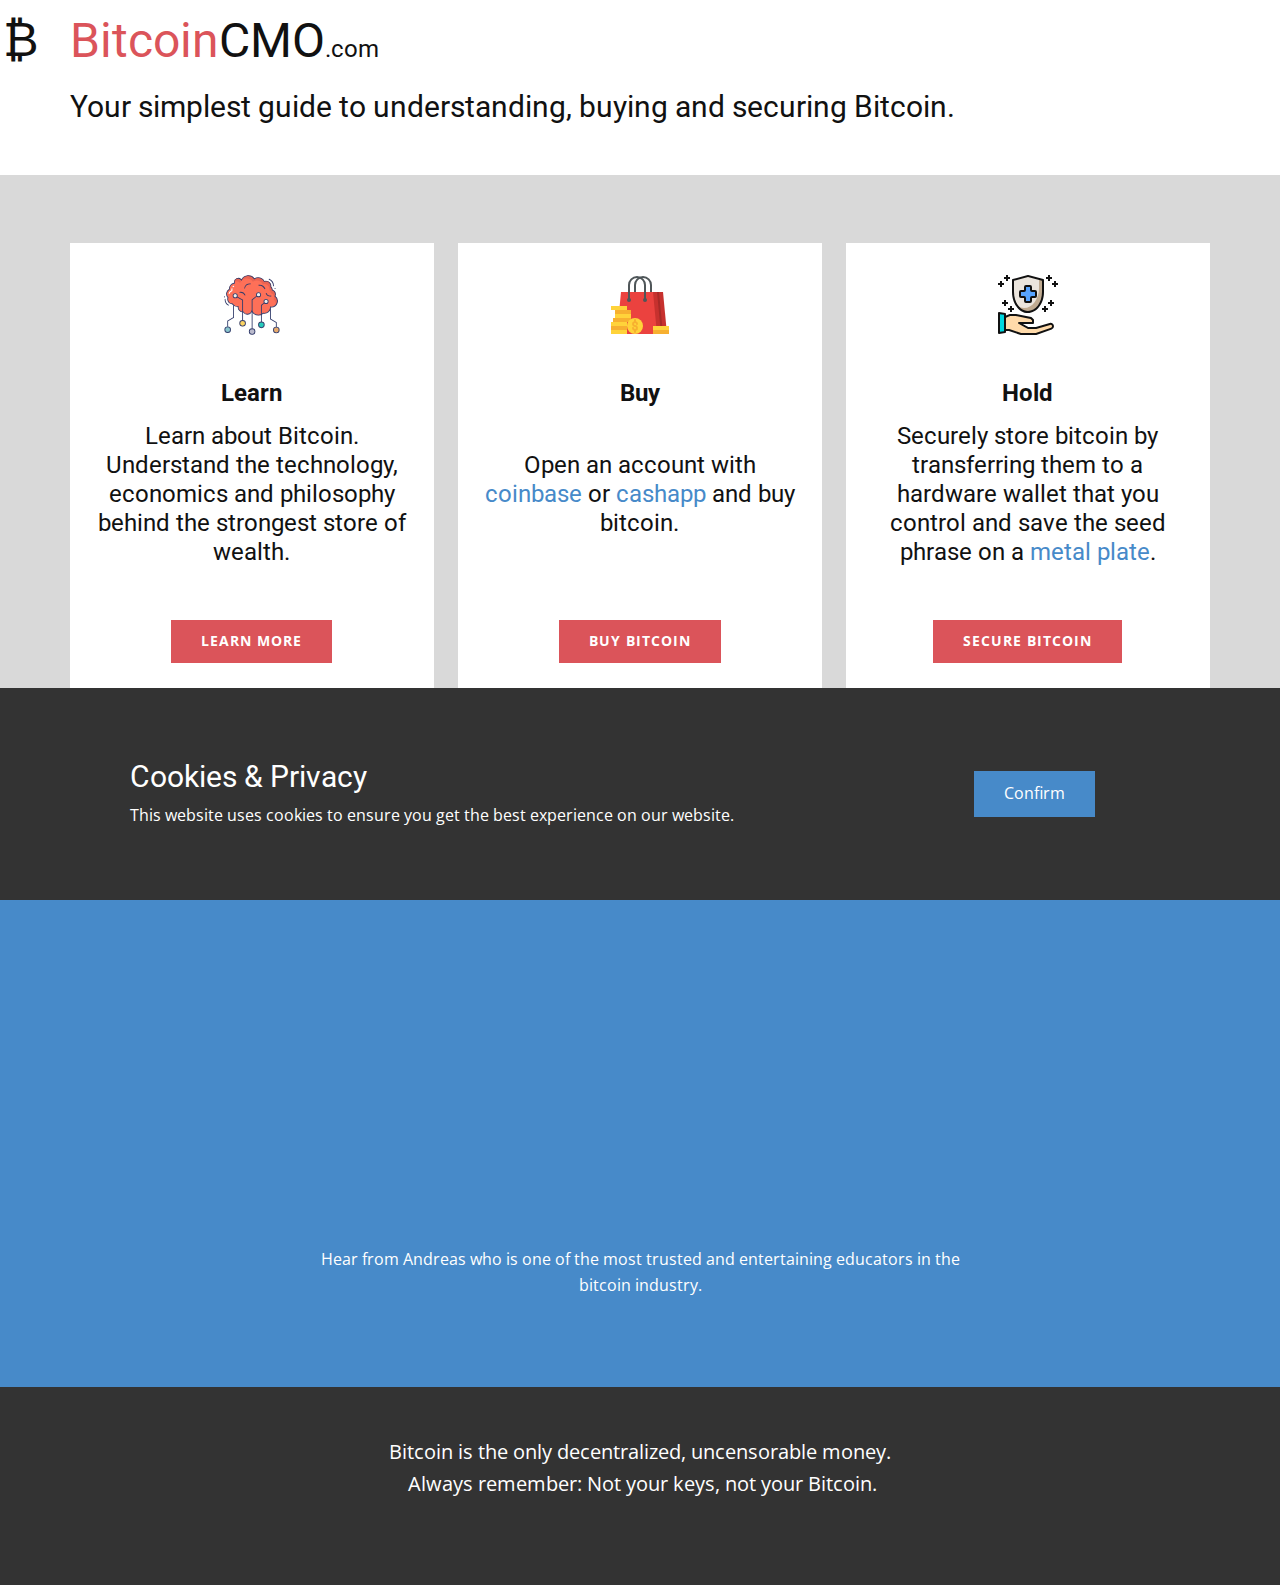
<file: Learn-Buy-and-Secure-Bitcoins.html>
<!DOCTYPE html>
<html style="font-size: 16px;">
  <head>
    <meta name="viewport" content="width=device-width, initial-scale=1.0">
    <meta charset="utf-8">
    <meta name="keywords" content="Bitcoin, buy, blockchain, coinbase, BTC, learn bitcoin, store bitcoin safely.">
    <meta name="description" content="Your simplest guide to understanding, buying and securing Bitcoin.">
    <meta name="page_type" content="np-template-header-footer-from-plugin">
    <title>BitcoinCMO - Learn Buy and Secure Bitcoins</title>
    <link rel="stylesheet" href="nicepage.css" media="screen">
<link rel="stylesheet" href="Learn-Buy-and-Secure-Bitcoins.css" media="screen">
    <script class="u-script" type="text/javascript" src="jquery.js" defer=""></script>
    <script class="u-script" type="text/javascript" src="nicepage.js" defer=""></script>
    <meta name="generator" content="Nicepage 3.11.0, nicepage.com">
    <link id="u-theme-google-font" rel="stylesheet" href="https://fonts.googleapis.com/css?family=Roboto:100,100i,300,300i,400,400i,500,500i,700,700i,900,900i|Open+Sans:300,300i,400,400i,600,600i,700,700i,800,800i">
    
    
    
    <script type="application/ld+json">{
		"@context": "http://schema.org",
		"@type": "Organization",
		"name": "Site1",
		"url": "index.html"
}</script>
    <meta property="og:title" content="BitcoinCMO - Learn Buy and Secure Bitcoins">
    <meta property="og:type" content="website">
    <meta property="og:description" content="Your simplest guide to understanding, buying and securing Bitcoin.">
    <meta name="theme-color" content="#478ac9">
    <link rel="canonical" href="index.html">
    <meta property="og:url" content="index.html">
  </head>
  <body class="u-body"><header class="u-clearfix u-header u-header" id="sec-c7c5"><div class="u-clearfix u-sheet u-sheet-1">
        <h1 class="u-text u-text-1">₿</h1>
        <h1 class="u-text u-text-2">
          <span class="u-text-palette-2-base">Bitcoin</span>CMO<span style="font-size: 1.5rem;">.com</span>
          <br>
        </h1>
        <h3 class="u-text u-text-3">Your simplest guide to understanding, buying and securing Bitcoin.</h3>
      </div></header>
    <section class="u-align-center u-clearfix u-grey-15 u-section-1" id="sec-a784">
      <div class="u-clearfix u-sheet u-sheet-1">
        <div class="u-expanded-width u-list u-repeater u-list-1">
          <div class="u-align-center u-container-style u-list-item u-repeater-item u-video-cover u-white u-list-item-1">
            <div class="u-container-layout u-similar-container u-valign-top u-container-layout-1"><span class="u-icon u-icon-1"><svg class="u-svg-link" preserveAspectRatio="xMidYMin slice" viewBox="0 0 74 74" style=""><use xmlns:xlink="http://www.w3.org/1999/xlink" xlink:href="#svg-de62"></use></svg><svg class="u-svg-content" viewBox="0 0 74 74" id="svg-de62"><path d="m66.416 32.466a6.97 6.97 0 0 1 -6.967 6.967 7.4 7.4 0 0 1 -1.049-.075v.15a7.188 7.188 0 0 1 -7.166 7.192 7.663 7.663 0 0 1 -1.323-.125 8.134 8.134 0 0 1 -5.594 2.2 8.3 8.3 0 0 1 -7.517-4.775 5.409 5.409 0 0 1 -9.889.9 4.041 4.041 0 0 1 -.549.025 5.414 5.414 0 0 1 -5.419-5.419 5.011 5.011 0 0 1 .025-.624.848.848 0 0 1 -.25.025 8.216 8.216 0 0 1 -6.618-3.344 5.238 5.238 0 0 1 -5.219-5.244 5.473 5.473 0 0 1 .351-1.919 6.13 6.13 0 0 1 1.548-9.564 7.347 7.347 0 0 1 6.02-7.071 3.562 3.562 0 0 1 -.175-1.149 4.455 4.455 0 0 1 4.445-4.445 4.343 4.343 0 0 1 3.746 2.073 8.474 8.474 0 0 1 14.831-1.544 7.891 7.891 0 0 1 4.37-1.3 8.03 8.03 0 0 1 7.142 4.32 5.613 5.613 0 0 1 1.948-.349 5.771 5.771 0 0 1 5.768 5.768 5.174 5.174 0 0 1 -.075.874 5.106 5.106 0 0 1 1.673 3.621 5.2 5.2 0 0 1 3.6 4.919 5.44 5.44 0 0 1 -.524 2.3 6.87 6.87 0 0 1 2.867 5.613z" fill="#fe7058"></path><path d="m64.6 37.15a6.666 6.666 0 0 0 .12-1.27 6.88 6.88 0 0 0 -2.88-5.62 5.315 5.315 0 0 0 .53-2.29 5.2 5.2 0 0 0 -3.6-4.92 5.087 5.087 0 0 0 -1.67-3.62 5.216 5.216 0 0 0 .07-.88 5.737 5.737 0 0 0 -7.71-5.42 8.034 8.034 0 0 0 -7.14-4.32 7.887 7.887 0 0 0 -4.37 1.3 8.485 8.485 0 0 0 -14.84 1.55 4.327 4.327 0 0 0 -3.74-2.07 4.394 4.394 0 0 0 -2.75.96 4.459 4.459 0 0 1 4.45-4.38 4.348 4.348 0 0 1 3.74 2.07 8.479 8.479 0 0 1 14.84-1.54 7.832 7.832 0 0 1 4.37-1.3 8.034 8.034 0 0 1 7.14 4.32 5.484 5.484 0 0 1 1.95-.35 5.764 5.764 0 0 1 5.76 5.77 5.106 5.106 0 0 1 -.07.87 5.1 5.1 0 0 1 1.67 3.62 5.2 5.2 0 0 1 3.6 4.92 5.392 5.392 0 0 1 -.53 2.3 6.925 6.925 0 0 1 1.06 10.3z" fill="#ea6453"></path><path d="m9.382 62.199h-1v-7.105l6.805-4.026v-13.885h1v14.455l-6.805 4.026z" fill="#323c6b"></path><path d="m37.641 64.425h-1v-33.682l5.719-4.557.623.782-5.342 4.257z" fill="#323c6b"></path><path d="m26.639 54.882h-1v-23.351l-6.244-3.543.494-.87 6.75 3.831z" fill="#323c6b"></path><path d="m65.62 62.65h-1v-5.265l-6.803-4.022v-12.737h1v12.166l6.803 4.023z" fill="#323c6b"></path><path d="m48.367 56.686h-1v-19.66l3.685-2.999.631.775-3.316 2.7z" fill="#323c6b"></path><circle cx="65.118" cy="65.934" fill="#e7aa6c" r="3.286"></circle><path d="m65.118 69.72a3.786 3.786 0 1 1 3.782-3.786 3.79 3.79 0 0 1 -3.782 3.786zm0-6.572a2.786 2.786 0 1 0 2.782 2.786 2.789 2.789 0 0 0 -2.782-2.787z" fill="#323c6b"></path><circle cx="47.865" cy="59.977" fill="#27ccbc" r="3.286"></circle><path d="m47.865 63.764a3.786 3.786 0 1 1 3.786-3.787 3.791 3.791 0 0 1 -3.786 3.787zm0-6.573a2.786 2.786 0 1 0 2.786 2.786 2.789 2.789 0 0 0 -2.786-2.786z" fill="#323c6b"></path><circle cx="37.138" cy="67.714" fill="#bbbbcd" r="3.286"></circle><path d="m37.139 71.5a3.786 3.786 0 1 1 3.786-3.786 3.79 3.79 0 0 1 -3.786 3.786zm0-6.573a2.786 2.786 0 1 0 2.786 2.787 2.79 2.79 0 0 0 -2.786-2.787z" fill="#323c6b"></path><circle cx="26.135" cy="58.17" fill="#fcd462" r="3.286"></circle><path d="m26.135 61.956a3.786 3.786 0 1 1 3.786-3.786 3.79 3.79 0 0 1 -3.786 3.786zm0-6.573a2.786 2.786 0 1 0 2.786 2.787 2.79 2.79 0 0 0 -2.786-2.787z" fill="#323c6b"></path><circle cx="8.882" cy="65.524" fill="#89c5cd" r="3.286"></circle><path d="m8.882 69.31a3.786 3.786 0 1 1 3.786-3.786 3.79 3.79 0 0 1 -3.786 3.786zm0-6.572a2.786 2.786 0 1 0 2.786 2.786 2.789 2.789 0 0 0 -2.786-2.786z" fill="#323c6b"></path><path d="m28.956 17.9-1-.1a7.012 7.012 0 0 1 2.344-4.376 6.928 6.928 0 0 1 5.276-1.333l-.1 1c-5.897-.603-6.497 4.584-6.52 4.809z" fill="#323c6b"></path><path d="m51.606 18.764c-2.381-4.882-6.75-4.118-6.933-4.082l-.19-.982a7.641 7.641 0 0 1 8.017 4.625z" fill="#323c6b"></path><path d="m58.156 27.166a5.838 5.838 0 0 1 -5.382-3.845l.949-.313a4.743 4.743 0 0 0 5.441 3.073l.162.987a7.285 7.285 0 0 1 -1.17.098z" fill="#323c6b"></path><path d="m28.664 26.1a5.588 5.588 0 0 0 -5.988-3.229l-.18-.984a6.68 6.68 0 0 1 7.076 3.794z" fill="#323c6b"></path><circle cx="44.579" cy="25.07" fill="#eeefee" r="2.433"></circle><path d="m44.579 28a2.933 2.933 0 1 1 2.934-2.934 2.937 2.937 0 0 1 -2.934 2.934zm0-4.867a1.933 1.933 0 1 0 1.934 1.933 1.935 1.935 0 0 0 -1.934-1.929z" fill="#323c6b"></path><circle cx="17.566" cy="26.277" fill="#eeefee" r="2.433"></circle><path d="m17.565 29.21a2.933 2.933 0 1 1 2.935-2.933 2.936 2.936 0 0 1 -2.935 2.933zm0-4.867a1.933 1.933 0 1 0 1.935 1.934 1.935 1.935 0 0 0 -1.935-1.933z" fill="#323c6b"></path><circle cx="53.249" cy="32.875" fill="#eeefee" r="2.433"></circle><g fill="#323c6b"><path d="m53.249 35.808a2.933 2.933 0 1 1 2.934-2.933 2.937 2.937 0 0 1 -2.934 2.933zm0-4.867a1.933 1.933 0 1 0 1.934 1.934 1.936 1.936 0 0 0 -1.934-1.934z"></path><path d="m9.7 37.75a.5.5 0 0 1 -.271-.079 8.718 8.718 0 0 1 -4.046-7.352.5.5 0 0 1 1 0 7.72 7.72 0 0 0 3.587 6.51.5.5 0 0 1 -.271.921z"></path><path d="m5.309 28.25a.5.5 0 0 1 -.461-.306c-.038-.09-.07-.182-.1-.275l-.048-.122a.5.5 0 0 1 .939-.345l.049.14c.025.071.05.143.079.213a.5.5 0 0 1 -.461.694z"></path><path d="m61.872 15.438a.5.5 0 0 1 -.5-.489 8.217 8.217 0 0 0 -4.754-7.287.5.5 0 0 1 .426-.905 9.213 9.213 0 0 1 5.328 8.169.5.5 0 0 1 -.489.511z"></path><path d="m63.779 18.542a.5.5 0 0 1 -.3-.1l-.125-.1c-.05-.04-.1-.08-.152-.116a.5.5 0 1 1 .561-.828c.076.051.146.107.217.164l.1.08a.5.5 0 0 1 -.3.9z"></path><path d="m44.316 49.272a8.846 8.846 0 0 1 -7.464-4.13 5.91 5.91 0 0 1 -10.215.281c-.094 0-.187 0-.275 0a5.926 5.926 0 0 1 -5.919-5.919v-.1a8.648 8.648 0 0 1 -6.595-3.349 5.772 5.772 0 0 1 -5.466-5.736 5.946 5.946 0 0 1 .28-1.81 6.631 6.631 0 0 1 1.629-9.975 7.887 7.887 0 0 1 5.9-7.147 4.361 4.361 0 0 1 -.065-.771 4.947 4.947 0 0 1 8.591-3.343 8.981 8.981 0 0 1 15.064-1.248 8.421 8.421 0 0 1 4.236-1.125 8.54 8.54 0 0 1 7.378 4.215 6.155 6.155 0 0 1 1.712-.245 6.276 6.276 0 0 1 6.269 6.269 5.5 5.5 0 0 1 -.043.689 5.642 5.642 0 0 1 1.618 3.445 5.665 5.665 0 0 1 3.619 5.279 5.86 5.86 0 0 1 -.411 2.135 7.459 7.459 0 0 1 -5.269 13.226 7.688 7.688 0 0 1 -7.657 7.287 7.951 7.951 0 0 1 -1.166-.092 8.677 8.677 0 0 1 -5.751 2.164zm-7.6-6.626.536 1.144a7.832 7.832 0 0 0 7.064 4.482 7.679 7.679 0 0 0 5.253-2.063l.183-.17.245.043a7.2 7.2 0 0 0 1.236.117 6.687 6.687 0 0 0 6.667-6.691v-.726l.57.081a6.952 6.952 0 0 0 .979.07 6.474 6.474 0 0 0 6.467-6.467 6.409 6.409 0 0 0 -2.662-5.212l-.337-.241.175-.376a4.951 4.951 0 0 0 .478-2.087 4.674 4.674 0 0 0 -3.251-4.444l-.334-.106-.013-.35a4.627 4.627 0 0 0 -1.507-3.267l-.2-.183.045-.271a4.706 4.706 0 0 0 .068-.792 5.274 5.274 0 0 0 -5.269-5.269 5.088 5.088 0 0 0 -1.771.318l-.413.155-.205-.391a7.545 7.545 0 0 0 -6.7-4.052 7.4 7.4 0 0 0 -4.094 1.215l-.412.272-.277-.409a7.974 7.974 0 0 0 -13.96 1.456l-.376.927-.515-.859a3.867 3.867 0 0 0 -3.317-1.83 3.949 3.949 0 0 0 -3.945 3.945 3.078 3.078 0 0 0 .149.992l.181.544-.564.1a6.877 6.877 0 0 0 -5.608 6.586l-.006.291-.257.138a5.63 5.63 0 0 0 -1.419 8.789l.211.227-.109.29a4.969 4.969 0 0 0 -.316 1.748 4.711 4.711 0 0 0 4.723 4.744h.25l.147.2a7.671 7.671 0 0 0 6.216 3.144.584.584 0 0 0 .108 0l.753-.25-.115.792a4.513 4.513 0 0 0 -.021.561 4.951 4.951 0 0 0 4.984 4.919 3.041 3.041 0 0 0 .413-.02l.341-.048.167.3a4.909 4.909 0 0 0 8.976-.812z"></path>
</g><path d="m10.637 24.267a.626.626 0 0 1 -.1-.009.6.6 0 0 1 -.488-.693 3.661 3.661 0 0 1 1.874-2.62l1.23-.664.03-1.4a4.967 4.967 0 0 1 .1-.877.6.6 0 0 1 1.176.238 3.78 3.78 0 0 0 -.076.665l-.037 1.747a.6.6 0 0 1 -.314.516l-1.543.83a2.469 2.469 0 0 0 -1.263 1.768.6.6 0 0 1 -.589.499z" fill="#fff"></path><path d="m15.133 16.454a.6.6 0 0 1 -.409-1.039 5.29 5.29 0 0 1 .73-.567.6.6 0 0 1 .654 1.006 4.153 4.153 0 0 0 -.566.438.6.6 0 0 1 -.409.162z" fill="#fff"></path></svg>
            
            
          </span>
              <h4 class="u-text u-text-1">Learn</h4>
              <h4 class="u-text u-text-2">Learn about Bitcoin. Understand the technology, economics and philosophy behind the strongest store of wealth.</h4>
              <a href="Learn-Buy-and-Secure-Bitcoins.html#sec-c5fa" data-page-id="262204181" class="u-btn u-button-style u-hover-palette-1-dark-1 u-palette-2-base u-btn-1">learn more</a>
            </div>
          </div>
          <div class="u-align-center u-container-style u-list-item u-repeater-item u-video-cover u-white u-list-item-2">
            <div class="u-container-layout u-similar-container u-valign-top u-container-layout-2"><span class="u-icon u-icon-2"><svg class="u-svg-link" preserveAspectRatio="xMidYMin slice" viewBox="0 0 512 512" style=""><use xmlns:xlink="http://www.w3.org/1999/xlink" xlink:href="#svg-c8b9"></use></svg><svg class="u-svg-content" viewBox="0 0 512 512" id="svg-c8b9"><path d="m440 152h-256l-32 336h320z" fill="#c7312e"></path><path d="m344 200a8 8 0 0 1 -8-8v-96a56 56 0 0 0 -112 0v96a8 8 0 0 1 -16 0v-96a72 72 0 0 1 144 0v96a8 8 0 0 1 -8 8z" fill="#4f5659"></path><path d="m360 152h-256l-32 336h320z" fill="#eb423f"></path><path d="m296 224a8 8 0 0 1 -8-8v-120a56 56 0 0 0 -112 0v120a8 8 0 0 1 -16 0v-120a72 72 0 0 1 144 0v120a8 8 0 0 1 -8 8z" fill="#4f5659"></path><path d="m472 488h-10.95l-32.89-35.18-26.18 35.18h-9.98l-1.13-11.88 28.34-38.07-27.17-285.29c-.02-.26-.04-.51-.04-.76h16.03l27.14 284.88 35.59 38.08z" fill="#a82a27"></path><path d="m24 456h128v32h-128z" fill="#ffd33a"></path><path d="m24 424h128v32h-128z" fill="#f7b030"></path><path d="m360 456h128v32h-128z" fill="#f7b030"></path><path d="m360 424h128v32h-128z" fill="#ffd33a"></path><path d="m24 392h128v32h-128z" fill="#ffd33a"></path><path d="m40 360h144v32h-144z" fill="#f7b030"></path><path d="m56 328h128v32h-128z" fill="#ffd33a"></path><path d="m56 296h128v32h-128z" fill="#f7b030"></path><path d="m24 264h128v32h-128z" fill="#ffd33a"></path><circle cx="216" cy="424" fill="#ffd33a" r="64"></circle><path d="m216 416a8 8 0 1 1 8-8 8 8 0 0 0 16 0 24.039 24.039 0 0 0 -16-22.624v-9.376a8 8 0 0 0 -16 0v9.376a24 24 0 0 0 8 46.624 8 8 0 1 1 -8 8 8 8 0 0 0 -16 0 24.039 24.039 0 0 0 16 22.624v9.376a8 8 0 0 0 16 0v-9.376a24 24 0 0 0 -8-46.624z" fill="#f7b030"></path><g fill="#4f5659"><circle cx="296" cy="216" r="16"></circle><circle cx="168" cy="216" r="16"></circle>
</g></svg>
            
            
          </span>
              <h4 class="u-text u-text-3">Buy</h4>
              <h4 class="u-text u-text-4">
                <br>Open an account with <a href="https://www.coinbase.com/join/sasidh_x" class="u-active-none u-border-none u-btn u-button-link u-button-style u-hover-none u-none u-text-palette-1-base u-btn-2" target="_blank">coinbase</a> or <a href="https://cash.app/app/RVXMXXZ" class="u-active-none u-border-none u-btn u-button-link u-button-style u-hover-none u-none u-text-palette-1-base u-btn-3" target="_blank">cashapp</a> and buy bitcoin.<br>
                <br>
              </h4>
              <a href="https://www.coinbase.com/join/sasidh_x" class="u-btn u-button-style u-hover-palette-1-dark-1 u-palette-2-base u-btn-4" target="_blank">Buy Bitcoin</a>
            </div>
          </div>
          <div class="u-align-center u-container-style u-list-item u-repeater-item u-video-cover u-white u-list-item-3">
            <div class="u-container-layout u-similar-container u-valign-top u-container-layout-3"><span class="u-icon u-icon-3"><svg class="u-svg-link" preserveAspectRatio="xMidYMin slice" viewBox="0 0 64 64" style=""><use xmlns:xlink="http://www.w3.org/1999/xlink" xlink:href="#svg-b531"></use></svg><svg class="u-svg-content" viewBox="0 0 64 64" id="svg-b531"><g id="Safe"><path d="m57 53.27a2.448 2.448 0 0 1 -1.63 2.31l-15.37 5.42h-15l-12-4h-4v-13l5-2h6l15 3 2 2v3h-14l9 5h8l13.86-4.08a2.4 2.4 0 0 1 .69-.1 2.454 2.454 0 0 1 2.45 2.45z" fill="#ffdaaa"></path><path d="m47 7v12a23.656 23.656 0 0 1 -4.4 14.14c-2.71 3.62-6.46 5.86-10.6 5.86-8.28 0-15-8.95-15-20v-12l15-4z" fill="#ebe5dd"></path><path d="m47 7v12a23.656 23.656 0 0 1 -4.4 14.14c-2.71 3.62-6.46 5.86-10.6 5.86-4.28 0-8.13-2.39-10.86-6.22a11.984 11.984 0 0 0 6.86 2.22c4.14 0 7.89-2.24 10.6-5.86a23.656 23.656 0 0 0 4.4-14.14v-9.07z" fill="#c0ab91"></path><path d="m40 19v4a1 1 0 0 1 -1 1h-3a1 1 0 0 0 -1 1v3a1 1 0 0 1 -1 1h-4a1 1 0 0 1 -1-1v-3a1 1 0 0 0 -1-1h-3a1 1 0 0 1 -1-1v-4a1 1 0 0 1 1-1h3a1 1 0 0 0 1-1v-3a1 1 0 0 1 1-1h4a1 1 0 0 1 1 1v3a1 1 0 0 0 1 1h3a1 1 0 0 1 1 1z" fill="#57a4ff"></path><path d="m9 41v18l-6 1v-20z" fill="#00d7df"></path><path d="m56.62 50.51a3.415 3.415 0 0 0 -3.04-.55l-13.72 4.04h-7.6l-5.4-3h10.14a1 1 0 0 0 1-1v-3a1.033 1.033 0 0 0 -.29-.71l-2-2a1.014 1.014 0 0 0 -.51-.27l-15-3a1.355 1.355 0 0 0 -.2-.02h-6a.937.937 0 0 0 -.37.07l-3.63 1.45v-1.52a1 1 0 0 0 -.84-.99l-6-1a1.039 1.039 0 0 0 -.81.23 1.011 1.011 0 0 0 -.35.76v20a1 1 0 0 0 1 1 .86.86 0 0 0 .16-.01l6-1a1 1 0 0 0 .84-.99v-1h2.84l11.84 3.95a1.185 1.185 0 0 0 .32.05h15a.919.919 0 0 0 .33-.06l15.37-5.42a3.449 3.449 0 0 0 2.3-3.25 3.411 3.411 0 0 0 -1.38-2.76zm-48.62 7.64-4 .67v-17.64l4 .67zm47.04-3.52-15.21 5.37h-14.67l-11.84-3.95a1.185 1.185 0 0 0 -.32-.05h-3v-11.32l4.19-1.68h5.71l14.61 2.92 1.49 1.49v1.59h-13a1 1 0 0 0 -.49 1.87l9 5a.947.947 0 0 0 .49.13h8a.863.863 0 0 0 .28-.04l13.87-4.08a1.413 1.413 0 0 1 1.27.23 1.446 1.446 0 0 1 -.38 2.52z"></path><path d="m32 40c8.822 0 16-9.421 16-21v-12a1 1 0 0 0 -.742-.966l-15-4a1 1 0 0 0 -.516 0l-15 4a1 1 0 0 0 -.742.966v12c0 11.579 7.178 21 16 21zm-14-32.231 14-3.734 14 3.734v11.231c0 10.477-6.28 19-14 19s-14-8.523-14-19z"></path><path d="m28 25v3a2 2 0 0 0 2 2h4a2 2 0 0 0 2-2v-3h3a2 2 0 0 0 2-2v-4a2 2 0 0 0 -2-2h-3v-3a2 2 0 0 0 -2-2h-4a2 2 0 0 0 -2 2v3h-3a2 2 0 0 0 -2 2v4a2 2 0 0 0 2 2zm-3-6h3a2 2 0 0 0 2-2v-3h4v3a2 2 0 0 0 2 2h3v4h-3a2 2 0 0 0 -2 2v3h-4v-3a2 2 0 0 0 -2-2h-3z"></path><path d="m52 8h2v-2h2v-2h-2v-2h-2v2h-2v2h2z"></path><path d="m62 10h-2v-2h-2v2h-2v2h2v2h2v-2h2z"></path><path d="m48 33v2h-2v2h2v2h2v-2h2v-2h-2v-2z"></path><path d="m56 27h-2v2h-2v2h2v2h2v-2h2v-2h-2z"></path><path d="m10 8h2v-2h2v-2h-2v-2h-2v2h-2v2h2z"></path><path d="m4 14h2v-2h2v-2h-2v-2h-2v2h-2v2h2z"></path><path d="m14 33v2h-2v2h2v2h2v-2h2v-2h-2v-2z"></path><path d="m10 33v-2h2v-2h-2v-2h-2v2h-2v2h2v2z"></path>
</g></svg>
            
            
          </span>
              <h4 class="u-text u-text-5">Hold</h4>
              <h4 class="u-text u-text-6">Securely store bitcoin by transferring them to a hardware wallet that you control and save the seed phrase on a <a href="https://amzn.to/3aEVeDk" class="u-active-none u-border-none u-btn u-button-link u-button-style u-hover-none u-none u-text-palette-1-base u-btn-5" target="_blank">metal plate</a>.
              </h4>
              <a href="https://www.amazon.com/stores/Trezor+Model+T/page/C198CDB2-A4DE-4E54-8B10-AE9904CCD33E?ref_=ast_bln&amp;_encoding=UTF8&amp;tag=gitabot2021-20&amp;linkCode=ur2&amp;linkId=1b5beb6c897986c095fd258f045fda13&amp;camp=1789&amp;creative=9325" class="u-btn u-button-style u-hover-palette-1-dark-1 u-palette-2-base u-btn-6" target="_blank">Secure Bitcoin</a>
            </div>
          </div>
        </div>
      </div>
    </section>
    <section class="u-align-center u-clearfix u-palette-1-base u-section-2" id="sec-c5fa">
      <div class="u-clearfix u-sheet u-valign-middle-lg u-valign-middle-md u-valign-middle-xl u-valign-middle-xs u-sheet-1">
        <div class="u-align-left u-expanded-width-sm u-expanded-width-xs u-video u-video-1">
          <div class="embed-responsive embed-responsive-1">
            <iframe style="position: absolute;top: 0;left: 0;width: 100%;height: 100%;" class="embed-responsive-item" src="https://www.youtube.com/embed/l1si5ZWLgy0?mute=0&amp;showinfo=0&amp;controls=1&amp;start=0" frameborder="0" allowfullscreen=""></iframe>
          </div>
        </div>
        <p class="u-text u-text-1">Hear from Andreas who is one of the most trusted and entertaining educators in the bitcoin industry.</p>
      </div>
    </section>
    
    
    <footer class="u-align-center u-clearfix u-footer u-grey-80 u-footer" id="sec-a6b9"><div class="u-clearfix u-sheet u-sheet-1">
        <p class="u-small-text u-text u-text-variant u-text-1">Bitcoin is the only decentralized, uncensorable money.<br>&nbsp;Always remember: Not your keys, not your Bitcoin.
        </p>
        <div class="u-clearfix u-custom-html u-custom-html-1"><!-- Global site tag (gtag.js) - Google Analytics -->
          <script async="async" src="https://www.googletagmanager.com/gtag/js?id=G-WM3KSHZTZ7"></script>
          <script> window.dataLayer = window.dataLayer || [];
  function gtag(){dataLayer.push(arguments);}
  gtag('js', new Date());

  gtag('config', 'G-WM3KSHZTZ7'); </script>
        </div>
      </div></footer>
  <section class="u-align-center u-clearfix u-cookies-consent u-grey-80 u-cookies-consent" id="sec-12b0">
      <div class="u-clearfix u-sheet u-valign-middle u-sheet-1">
        <div class="u-clearfix u-expanded-width u-layout-wrap u-layout-wrap-1">
          <div class="u-gutter-0 u-layout">
            <div class="u-layout-row">
              <div class="u-container-style u-layout-cell u-left-cell u-size-43-md u-size-43-sm u-size-43-xs u-size-46-lg u-size-46-xl u-layout-cell-1">
                <div class="u-container-layout u-valign-middle u-container-layout-1">
                  <h3 class="u-text u-text-default u-text-1">Cookies &amp; Privacy</h3>
                  <p class="u-text u-text-default u-text-2">This website uses cookies to ensure you get the best experience on our website.</p>
                </div>
              </div>
              <div class="u-align-left u-container-style u-layout-cell u-right-cell u-size-14-lg u-size-14-xl u-size-17-md u-size-17-sm u-size-17-xs u-layout-cell-2">
                <div class="u-container-layout u-valign-middle-lg u-valign-middle-md u-valign-middle-xl u-valign-top-sm u-valign-top-xs u-container-layout-2">
                  <a href="###" class="u-btn u-button-confirm u-button-style u-palette-1-base u-btn-1">Confirm</a>
                </div>
              </div>
            </div>
          </div>
        </div>
      </div>
    <style>.u-cookies-consent {
  background-image: none;
}

.u-cookies-consent .u-sheet-1 {
  min-height: 212px;
}

.u-cookies-consent .u-layout-wrap-1 {
  margin-top: 30px;
  margin-bottom: 30px;
}

.u-cookies-consent .u-layout-cell-1 {
  min-height: 152px;
}

.u-cookies-consent .u-container-layout-1 {
  padding: 30px 60px;
}

.u-cookies-consent .u-text-1 {
  margin-top: 0;
  margin-right: 20px;
  margin-bottom: 0;
}

.u-cookies-consent .u-text-2 {
  margin: 8px 20px 0 0;
}

.u-cookies-consent .u-layout-cell-2 {
  min-height: 152px;
}

.u-cookies-consent .u-container-layout-2 {
  padding: 30px;
}

.u-cookies-consent .u-btn-1 {
  margin: 0 auto 0 0;
}

@media (max-width: 1199px) {
  .u-cookies-consent .u-sheet-1 {
    min-height: 131px;
  }

  .u-cookies-consent .u-layout-cell-1 {
    min-height: 125px;
  }

  .u-cookies-consent .u-text-1 {
    margin-right: 0;
  }

  .u-cookies-consent .u-text-2 {
    margin-right: 0;
  }

  .u-cookies-consent .u-layout-cell-2 {
    min-height: 125px;
  }
}

@media (max-width: 991px) {
  .u-cookies-consent .u-sheet-1 {
    min-height: 106px;
  }

  .u-cookies-consent .u-layout-cell-1 {
    min-height: 100px;
  }

  .u-cookies-consent .u-container-layout-1 {
    padding-left: 30px;
    padding-right: 30px;
  }

  .u-cookies-consent .u-layout-cell-2 {
    min-height: 100px;
  }
}

@media (max-width: 767px) {
  .u-cookies-consent .u-sheet-1 {
    min-height: 225px;
  }

  .u-cookies-consent .u-layout-cell-1 {
    min-height: 154px;
  }

  .u-cookies-consent .u-container-layout-1 {
    padding-left: 10px;
    padding-right: 10px;
    padding-bottom: 20px;
  }

  .u-cookies-consent .u-layout-cell-2 {
    min-height: 65px;
  }

  .u-cookies-consent .u-container-layout-2 {
    padding: 10px;
  }
}

@media (max-width: 575px) {
  .u-cookies-consent .u-sheet-1 {
    min-height: 121px;
  }

  .u-cookies-consent .u-layout-cell-1 {
    min-height: 100px;
  }

  .u-cookies-consent .u-layout-cell-2 {
    min-height: 15px;
  }
}</style></section></body>
</html>
</file>
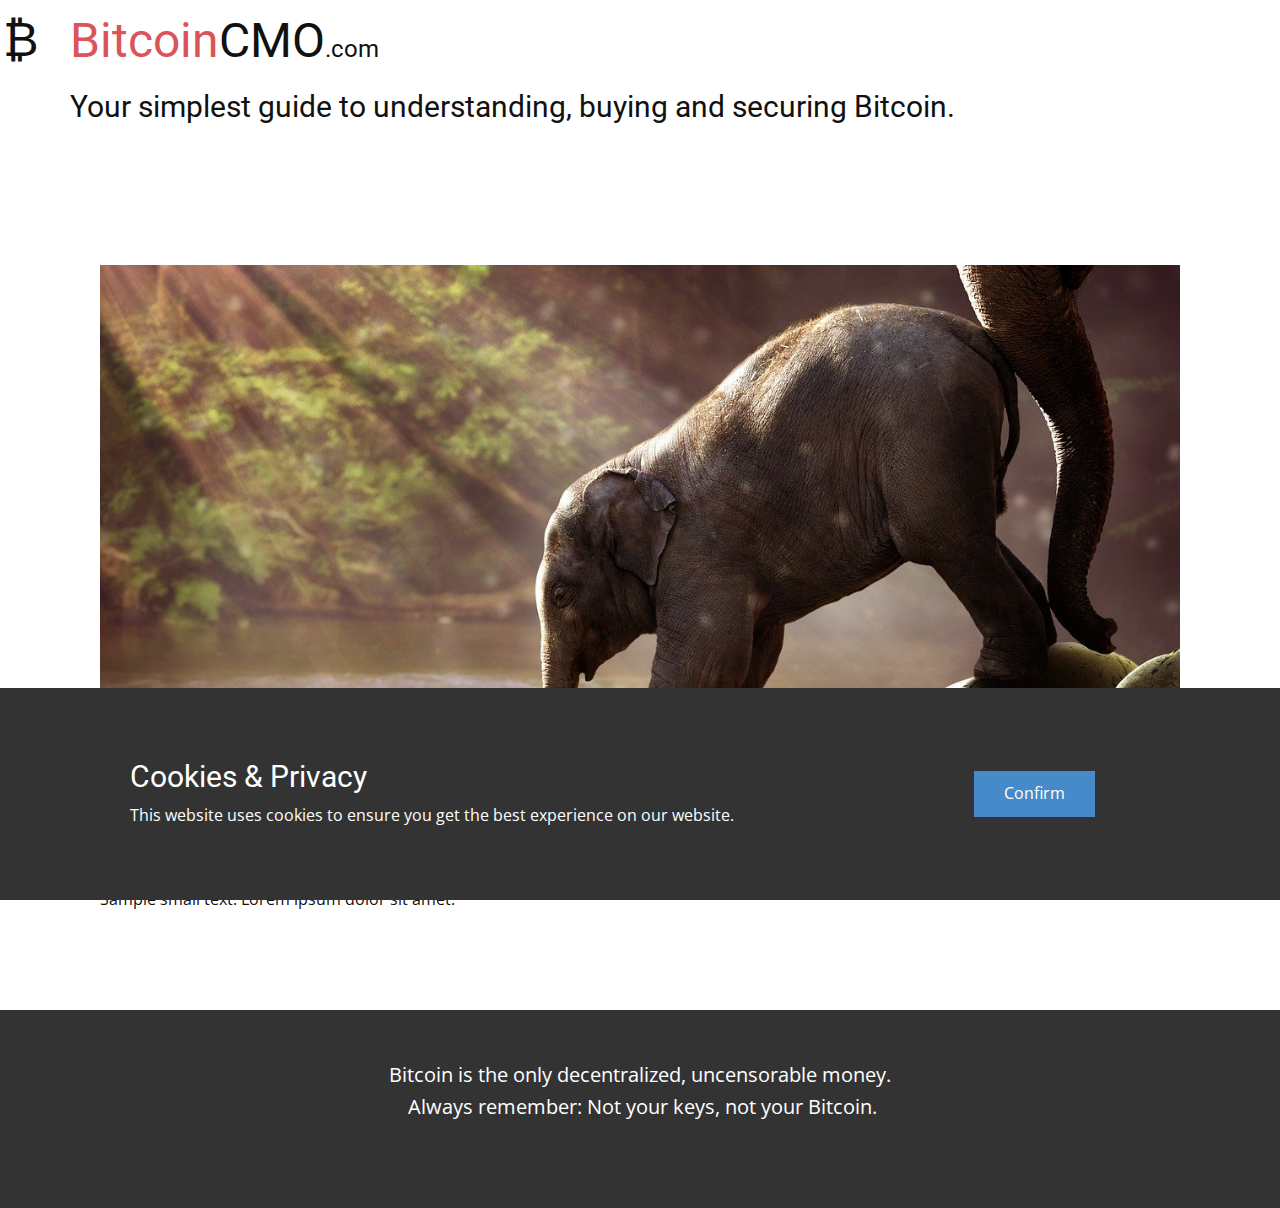
<file: Post-Template.html>
<!DOCTYPE html>
<html style="font-size: 16px;">
  <head>
    <meta name="viewport" content="width=device-width, initial-scale=1.0">
    <meta charset="utf-8">
    <meta name="keywords" content="Post 1 Headline">
    <meta name="description" content="Your simplest guide to understanding, buying and securing Bitcoin.">
    <meta name="page_type" content="np-template-header-footer-from-plugin">
    <title>Post Template</title>
    <link rel="stylesheet" href="nicepage.css" media="screen">
<link rel="stylesheet" href="Post-Template.css" media="screen">
    <script class="u-script" type="text/javascript" src="jquery.js" defer=""></script>
    <script class="u-script" type="text/javascript" src="nicepage.js" defer=""></script>
    <meta name="generator" content="Nicepage 3.11.0, nicepage.com">
    <link id="u-theme-google-font" rel="stylesheet" href="https://fonts.googleapis.com/css?family=Roboto:100,100i,300,300i,400,400i,500,500i,700,700i,900,900i|Open+Sans:300,300i,400,400i,600,600i,700,700i,800,800i">
    
    
    <script type="application/ld+json">{
		"@context": "http://schema.org",
		"@type": "Organization",
		"name": "Site1",
		"url": "index.html"
}</script>
    <meta property="og:title" content="Post Template">
    <meta property="og:type" content="website">
    <meta property="og:description" content="Your simplest guide to understanding, buying and securing Bitcoin.">
    <meta name="theme-color" content="#478ac9">
    <link rel="canonical" href="index.html">
    <meta property="og:url" content="index.html">
  </head>
  <body class="u-body"><header class="u-clearfix u-header u-header" id="sec-c7c5"><div class="u-clearfix u-sheet u-sheet-1">
        <h1 class="u-text u-text-1">₿</h1>
        <h1 class="u-text u-text-2">
          <span class="u-text-palette-2-base">Bitcoin</span>CMO<span style="font-size: 1.5rem;">.com</span>
          <br>
        </h1>
        <h3 class="u-text u-text-3">Your simplest guide to understanding, buying and securing Bitcoin.</h3>
      </div></header>
    <section class="u-align-center u-clearfix u-section-1" id="sec-1f75">
      <div class="u-clearfix u-sheet u-valign-middle-md u-valign-middle-sm u-valign-middle-xs u-sheet-1"><!--post_details--><!--post_details_options_json--><!--{"source":""}--><!--/post_details_options_json--><!--blog_post-->
        <div class="u-container-style u-expanded-width u-post-details u-post-details-1">
          <div class="u-container-layout u-valign-middle u-container-layout-1"><!--blog_post_image-->
            <img alt="" class="u-blog-control u-expanded-width u-image u-image-default u-image-1" src="images/b1fd5d1f59f28419e065b7031ff7a70d31cbc8b8261860b077ad0ba1980ffdbfa661337496854b12d6552a30cdb67a853034ec03581b2c13fae864_1280.jpg"><!--/blog_post_image--><!--blog_post_header-->
            <h2 class="u-blog-control u-text u-text-1">
              <a class="u-post-header-link" href="blog/post.html"><!--blog_post_header_content-->Post 1 Headline<!--/blog_post_header_content--></a>
            </h2><!--/blog_post_header--><!--blog_post_metadata-->
            <div class="u-blog-control u-metadata u-metadata-1"><!--blog_post_metadata_date-->
              <span class="u-meta-date u-meta-icon"><!--blog_post_metadata_date_content-->Sun Apr 25 2021<!--/blog_post_metadata_date_content--></span><!--/blog_post_metadata_date--><!--blog_post_metadata_category-->
              <span class="u-meta-category u-meta-icon"><!--blog_post_metadata_category_content-->Category<!--/blog_post_metadata_category_content--></span><!--/blog_post_metadata_category--><!--blog_post_metadata_comments-->
              <span class="u-meta-comments u-meta-icon"><!--blog_post_metadata_comments_content-->Comments (0)<!--/blog_post_metadata_comments_content--></span><!--/blog_post_metadata_comments-->
            </div><!--/blog_post_metadata--><!--blog_post_content-->
            <div class="u-align-justify u-blog-control u-post-content u-text u-text-2"><!--blog_post_content_content-->Sample small text. Lorem ipsum dolor sit amet.<!--/blog_post_content_content--></div><!--/blog_post_content-->
          </div>
        </div><!--/blog_post--><!--/post_details-->
      </div>
    </section>
    
    
    <footer class="u-align-center u-clearfix u-footer u-grey-80 u-footer" id="sec-a6b9"><div class="u-clearfix u-sheet u-sheet-1">
        <p class="u-small-text u-text u-text-variant u-text-1">Bitcoin is the only decentralized, uncensorable money.<br>&nbsp;Always remember: Not your keys, not your Bitcoin.
        </p>
        <div class="u-clearfix u-custom-html u-custom-html-1"><!-- Global site tag (gtag.js) - Google Analytics -->
          <script async="async" src="https://www.googletagmanager.com/gtag/js?id=G-WM3KSHZTZ7"></script>
          <script> window.dataLayer = window.dataLayer || [];
  function gtag(){dataLayer.push(arguments);}
  gtag('js', new Date());

  gtag('config', 'G-WM3KSHZTZ7'); </script>
        </div>
      </div></footer>
  <section class="u-align-center u-clearfix u-cookies-consent u-grey-80 u-cookies-consent" id="sec-12b0">
      <div class="u-clearfix u-sheet u-valign-middle u-sheet-1">
        <div class="u-clearfix u-expanded-width u-layout-wrap u-layout-wrap-1">
          <div class="u-gutter-0 u-layout">
            <div class="u-layout-row">
              <div class="u-container-style u-layout-cell u-left-cell u-size-43-md u-size-43-sm u-size-43-xs u-size-46-lg u-size-46-xl u-layout-cell-1">
                <div class="u-container-layout u-valign-middle u-container-layout-1">
                  <h3 class="u-text u-text-default u-text-1">Cookies &amp; Privacy</h3>
                  <p class="u-text u-text-default u-text-2">This website uses cookies to ensure you get the best experience on our website.</p>
                </div>
              </div>
              <div class="u-align-left u-container-style u-layout-cell u-right-cell u-size-14-lg u-size-14-xl u-size-17-md u-size-17-sm u-size-17-xs u-layout-cell-2">
                <div class="u-container-layout u-valign-middle-lg u-valign-middle-md u-valign-middle-xl u-valign-top-sm u-valign-top-xs u-container-layout-2">
                  <a href="###" class="u-btn u-button-confirm u-button-style u-palette-1-base u-btn-1">Confirm</a>
                </div>
              </div>
            </div>
          </div>
        </div>
      </div>
    <style>.u-cookies-consent {
  background-image: none;
}

.u-cookies-consent .u-sheet-1 {
  min-height: 212px;
}

.u-cookies-consent .u-layout-wrap-1 {
  margin-top: 30px;
  margin-bottom: 30px;
}

.u-cookies-consent .u-layout-cell-1 {
  min-height: 152px;
}

.u-cookies-consent .u-container-layout-1 {
  padding: 30px 60px;
}

.u-cookies-consent .u-text-1 {
  margin-top: 0;
  margin-right: 20px;
  margin-bottom: 0;
}

.u-cookies-consent .u-text-2 {
  margin: 8px 20px 0 0;
}

.u-cookies-consent .u-layout-cell-2 {
  min-height: 152px;
}

.u-cookies-consent .u-container-layout-2 {
  padding: 30px;
}

.u-cookies-consent .u-btn-1 {
  margin: 0 auto 0 0;
}

@media (max-width: 1199px) {
  .u-cookies-consent .u-sheet-1 {
    min-height: 131px;
  }

  .u-cookies-consent .u-layout-cell-1 {
    min-height: 125px;
  }

  .u-cookies-consent .u-text-1 {
    margin-right: 0;
  }

  .u-cookies-consent .u-text-2 {
    margin-right: 0;
  }

  .u-cookies-consent .u-layout-cell-2 {
    min-height: 125px;
  }
}

@media (max-width: 991px) {
  .u-cookies-consent .u-sheet-1 {
    min-height: 106px;
  }

  .u-cookies-consent .u-layout-cell-1 {
    min-height: 100px;
  }

  .u-cookies-consent .u-container-layout-1 {
    padding-left: 30px;
    padding-right: 30px;
  }

  .u-cookies-consent .u-layout-cell-2 {
    min-height: 100px;
  }
}

@media (max-width: 767px) {
  .u-cookies-consent .u-sheet-1 {
    min-height: 225px;
  }

  .u-cookies-consent .u-layout-cell-1 {
    min-height: 154px;
  }

  .u-cookies-consent .u-container-layout-1 {
    padding-left: 10px;
    padding-right: 10px;
    padding-bottom: 20px;
  }

  .u-cookies-consent .u-layout-cell-2 {
    min-height: 65px;
  }

  .u-cookies-consent .u-container-layout-2 {
    padding: 10px;
  }
}

@media (max-width: 575px) {
  .u-cookies-consent .u-sheet-1 {
    min-height: 121px;
  }

  .u-cookies-consent .u-layout-cell-1 {
    min-height: 100px;
  }

  .u-cookies-consent .u-layout-cell-2 {
    min-height: 15px;
  }
}</style></section></body>
</html>
</file>
